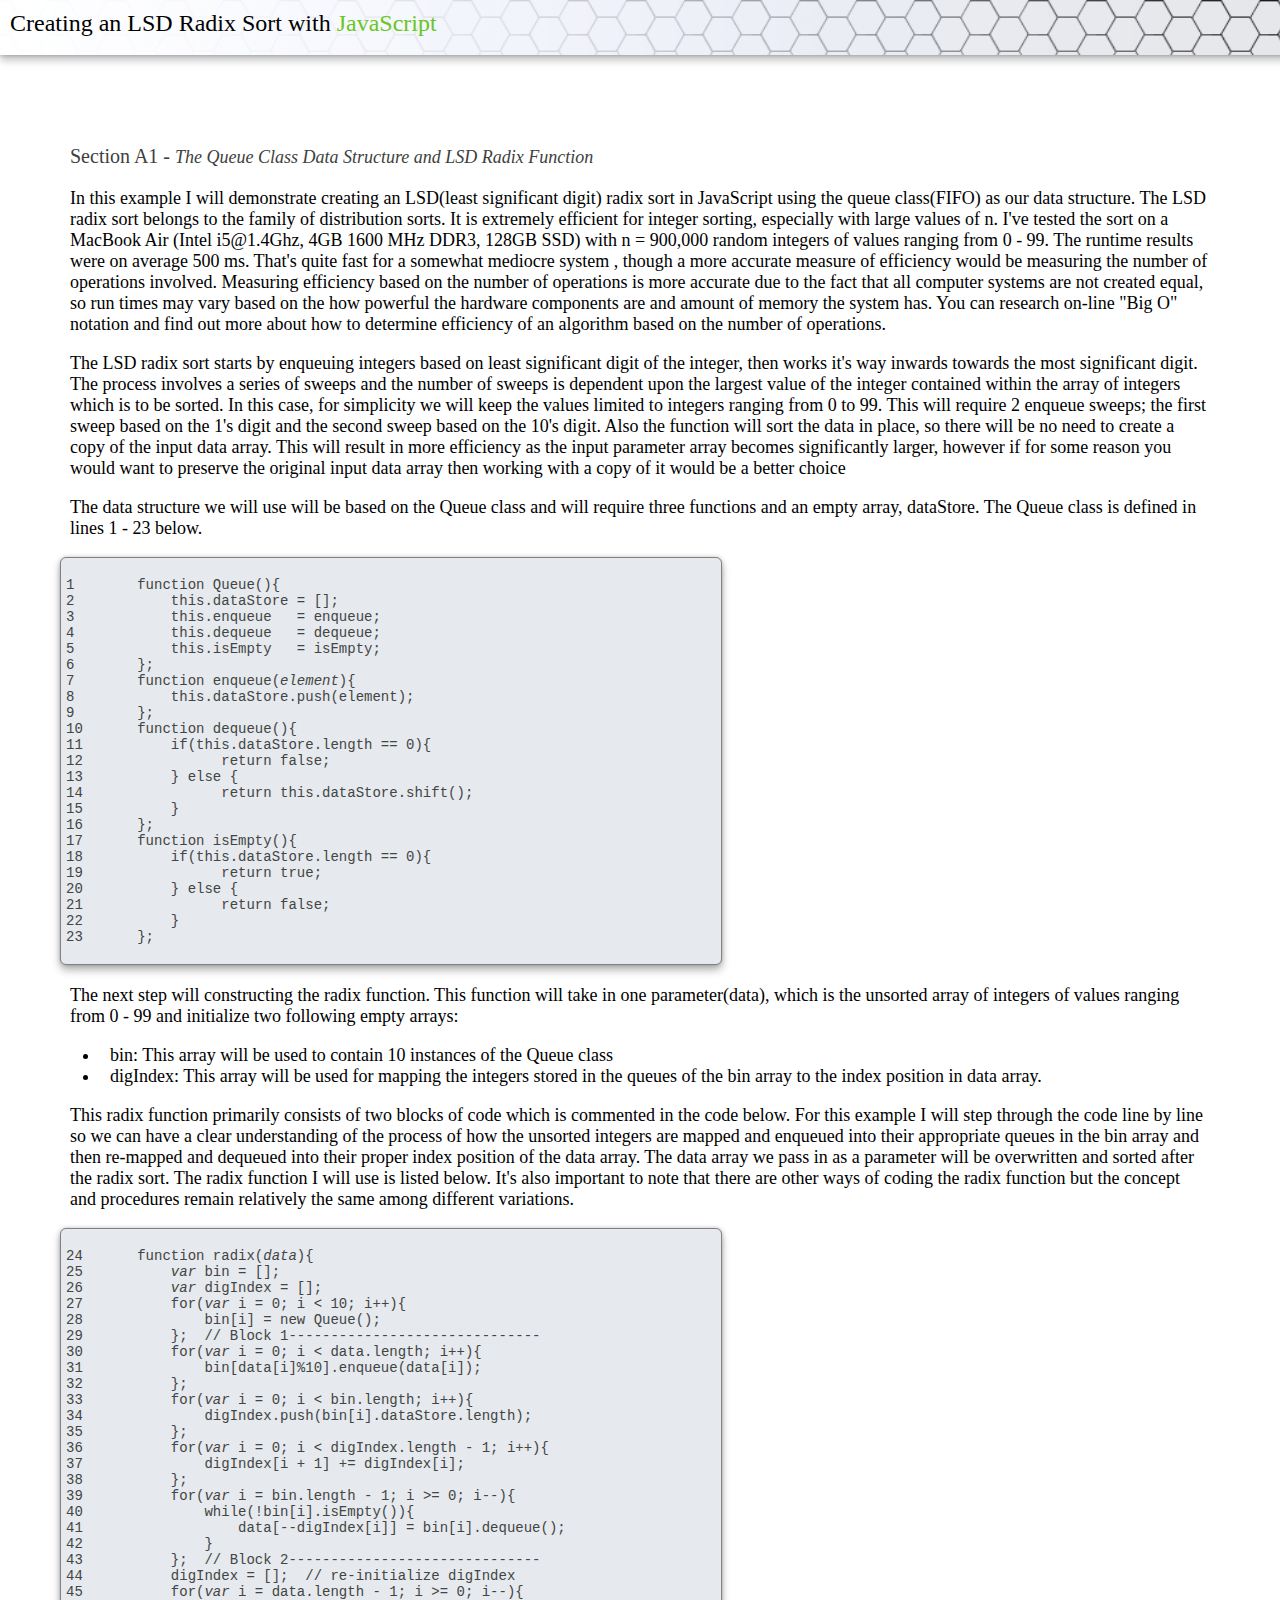
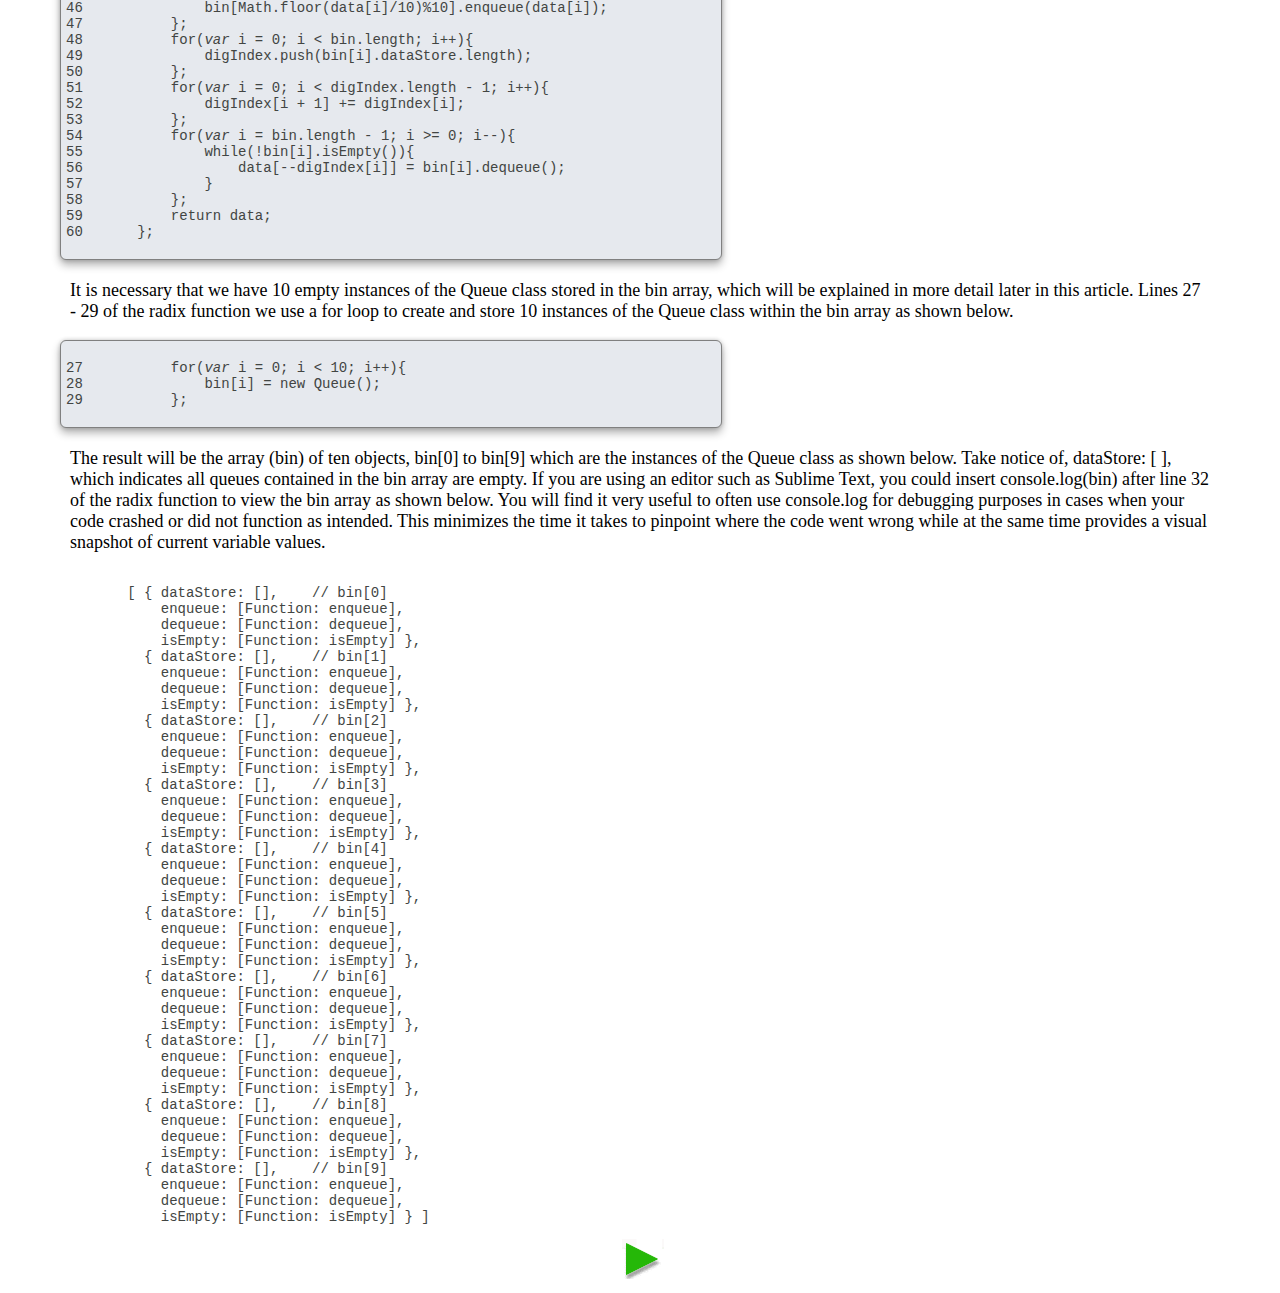
<file: index.html>
<!DOCTYPE html>
<html lang = "en">
<head>
	<meta charset = "utf-8">
	<title>Radix Sort LSD page 1</title>
<link rel ="stylesheet" type = "text/css" href = "./RadixSort/css/stylesheet.css">
</head>
<body>
    <div class = "container">
        <header class="top-section">
                <div class = "bigtxt">Creating an LSD Radix Sort with <span style="color:#69c623">JavaScript</span>
                </div>
            </header>
        <div class = "default">
			<p class = "medtxt">Section A1&nbsp;<i>-&nbsp;<span font style="font-size:18px;">The Queue Class Data Structure and LSD Radix Function</span></i></p>
			<p>In this example I will demonstrate creating an LSD(least significant digit) radix sort in JavaScript 
            using the queue class(FIFO) as our data structure. The LSD radix sort belongs to the family of 
            distribution sorts. It is extremely efficient for integer sorting, especially with large values of n. 
            I've tested the sort on a MacBook Air (Intel i5@1.4Ghz, 4GB 1600 MHz DDR3, 128GB SSD) with n = 900,000 
            random integers of values ranging from 0 - 99. The runtime results were on average 500 ms. That's quite 
            fast for a somewhat mediocre system , though a more accurate measure of efficiency would be measuring 
            the number of operations involved. Measuring efficiency based on the number of operations is more accurate 
            due to the fact that all computer systems are not created equal, so run times may vary based on the how 
            powerful the hardware components are and amount of memory the system has. You can research on-line "Big O" 
            notation and find out more about how to determine efficiency of an algorithm based on the number of operations.
            </p>
            <p>The LSD radix sort starts by enqueuing integers based on least significant digit of the integer, then works 
            it's way inwards towards the most significant digit. The process involves a series of sweeps and the number 
            of sweeps is dependent upon the largest value of the integer contained within the array of integers which 
            is to be sorted. In this case, for simplicity we will keep the values limited to integers ranging from 0 
            to 99. This will require 2 enqueue sweeps; the first sweep based on the 1's digit and the second sweep based on
            the 10's digit. Also the function will sort the data in place, so there will be no need to create a copy of the 
            input data array. This will result in more efficiency as the input parameter array becomes significantly larger, 
            however if for some reason you would want to preserve the original input data array then working with a copy of 
            it would be a better choice
            </p>
            <p>The data structure we will use will be based on the Queue class and will require three functions and an empty array, dataStore. 
                The Queue class is defined in lines 1 - 23 below.
            </p>
			<div class = "block1">
				<div class = "code">
<pre>
1
2
3
4
5
6
7
8
9
10
11
12
13
14
15
16
17
18
19
20
21
22
23	
</pre>
			     </div>
			     <div class = "code">
<pre>
function Queue(){       
    this.dataStore = [];
    this.enqueue   = enqueue;
    this.dequeue   = dequeue;
    this.isEmpty   = isEmpty;
};
function enqueue(<i>element</i>){
    this.dataStore.push(element);
};
function dequeue(){
    if(this.dataStore.length == 0){
	  return false;
    } else {
	  return this.dataStore.shift();
    }
};
function isEmpty(){
    if(this.dataStore.length == 0){
	  return true;
    } else {
	  return false;
    }
};
</pre>
				</div>
			</div>
			<p>The next step will constructing the radix function. This function will take in one parameter(data), which is the
			 unsorted array of integers of values ranging from 0 - 99 and initialize two following empty arrays:
            </p>
			<ul>
				<li>bin: This array will be used to contain 10 instances of the Queue class</li>
				<li>digIndex: This array will be used for mapping the integers stored in the queues of the bin array to the 
                    index position
				    in data array.</li>
			</ul>
			<p>This radix function primarily consists of two blocks of code which is commented in the code below. For this example 
                I will step through the code line by line so we can have a clear understanding of the process of how the unsorted 
                integers are mapped and enqueued into their appropriate queues in the bin array and then re-mapped and dequeued 
                into their proper index position of the data array. The data array we pass in as a parameter will be overwritten 
                and sorted after the radix sort. The radix function I will use is listed below. It's also important to note that
                there are other ways of coding the radix function but the concept and procedures remain relatively the same among different
                variations.
            </p>
			<div class = "block1">		
				<div class = "code">
<pre>
24
25
26
27
28
29
30
31
32
33
34
35
36
37
38
39
40
41
42
43
44
45
46
47
48
49
50
51
52
53
54
55
56
57
58
59
60	
</pre>
				</div>
				<div class = "code">
<pre>
function radix(<i>data</i>){       
    <i>var</i> bin = [];
    <i>var</i> digIndex = [];
    for(<i>var</i> i = 0; i < 10; i++){
        bin[i] = new Queue();
    };  // Block 1------------------------------
    for(<i>var</i> i = 0; i < data.length; i++){
        bin[data[i]%10].enqueue(data[i]);
    };
    for(<i>var</i> i = 0; i < bin.length; i++){
        digIndex.push(bin[i].dataStore.length);
    };
    for(<i>var</i> i = 0; i < digIndex.length - 1; i++){
        digIndex[i + 1] += digIndex[i];
    };
    for(<i>var</i> i = bin.length - 1; i >= 0; i--){
        while(!bin[i].isEmpty()){
            data[--digIndex[i]] = bin[i].dequeue();
        }
    };  // Block 2------------------------------
    digIndex = [];  // re-initialize digIndex
    for(<i>var</i> i = data.length - 1; i >= 0; i--){
        bin[Math.floor(data[i]/10)%10].enqueue(data[i]);
    };
    for(<i>var</i> i = 0; i < bin.length; i++){
        digIndex.push(bin[i].dataStore.length);
    };
    for(<i>var</i> i = 0; i < digIndex.length - 1; i++){
        digIndex[i + 1] += digIndex[i];
    };
    for(<i>var</i> i = bin.length - 1; i >= 0; i--){
        while(!bin[i].isEmpty()){
            data[--digIndex[i]] = bin[i].dequeue();
        }
    };
    return data;
};
</pre>
				</div>
			</div>
			<p>It is necessary that we have 10 empty instances of the Queue class stored in the bin array, which
            will be explained in more detail later in this article. Lines 27 - 29 of the radix function we use a for
            loop to create and store 10 instances of the Queue class within the bin array as shown below.
            </p>
			<div class = "block1">
				<div class = "code">
<pre>
27
28
29	
</pre>
			     </div>
			     <div class = "code">
<pre>
    for(<i>var</i> i = 0; i < 10; i++){
        bin[i] = new Queue();
    };
</pre>
				</div>
			</div>
			<p>The result will be the array (bin) of ten objects, bin[0] to bin[9] which are the instances of the 
                Queue class as shown below. Take notice of,  dataStore: [ ], which indicates all queues contained 
                in the bin array are empty. If you are using an editor such as Sublime Text, you could insert console.log(bin)
                after line 32 of the radix function to view the bin array as shown below. You will find it very useful to often 
                use console.log for debugging purposes in cases when your code crashed or did not function as intended. This 
                minimizes the time it takes to pinpoint where the code went wrong while at the same time provides a visual 
                snapshot of current variable values.
            </p>
			<div class = "code">
    <pre>
        [ { dataStore: [],    // bin[0]
            enqueue: [Function: enqueue],
            dequeue: [Function: dequeue],
            isEmpty: [Function: isEmpty] },
          { dataStore: [],    // bin[1]
            enqueue: [Function: enqueue],
            dequeue: [Function: dequeue],
            isEmpty: [Function: isEmpty] },
          { dataStore: [],    // bin[2]
            enqueue: [Function: enqueue],
            dequeue: [Function: dequeue],
            isEmpty: [Function: isEmpty] },
          { dataStore: [],    // bin[3]
            enqueue: [Function: enqueue],
            dequeue: [Function: dequeue],
            isEmpty: [Function: isEmpty] },
          { dataStore: [],    // bin[4]
            enqueue: [Function: enqueue],
            dequeue: [Function: dequeue],
            isEmpty: [Function: isEmpty] },
          { dataStore: [],    // bin[5]
            enqueue: [Function: enqueue],
            dequeue: [Function: dequeue],
            isEmpty: [Function: isEmpty] },
          { dataStore: [],    // bin[6]
            enqueue: [Function: enqueue],
            dequeue: [Function: dequeue],
            isEmpty: [Function: isEmpty] },
          { dataStore: [],    // bin[7]
            enqueue: [Function: enqueue],
            dequeue: [Function: dequeue],
            isEmpty: [Function: isEmpty] },
          { dataStore: [],    // bin[8]
            enqueue: [Function: enqueue],
            dequeue: [Function: dequeue],
            isEmpty: [Function: isEmpty] },
          { dataStore: [],    // bin[9]
            enqueue: [Function: enqueue],
            dequeue: [Function: dequeue],
            isEmpty: [Function: isEmpty] } ]	
</pre>
			</div>
            <center><div class = "botNav"><a href = "./RadixSort/radix_pg2.html"></a></div></center>
        </div>
    </div>
</body>
</html>
</file>
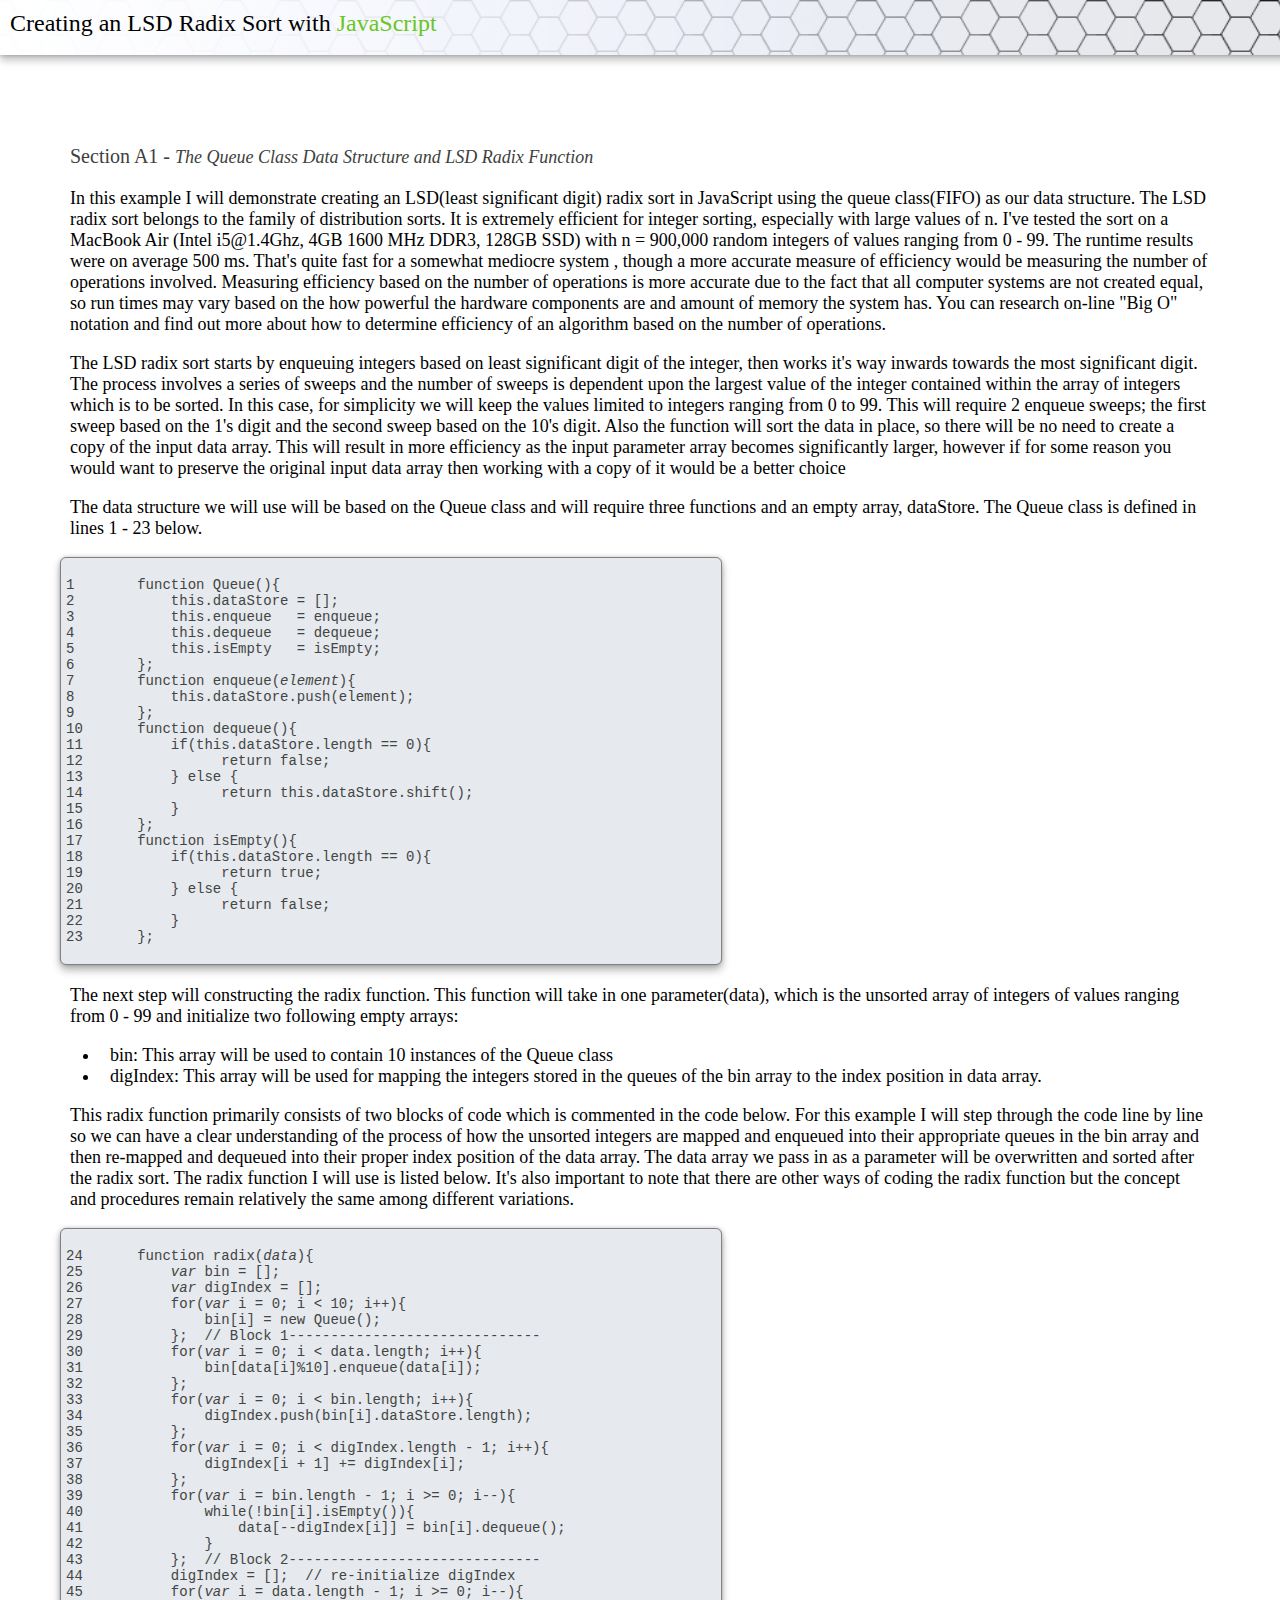
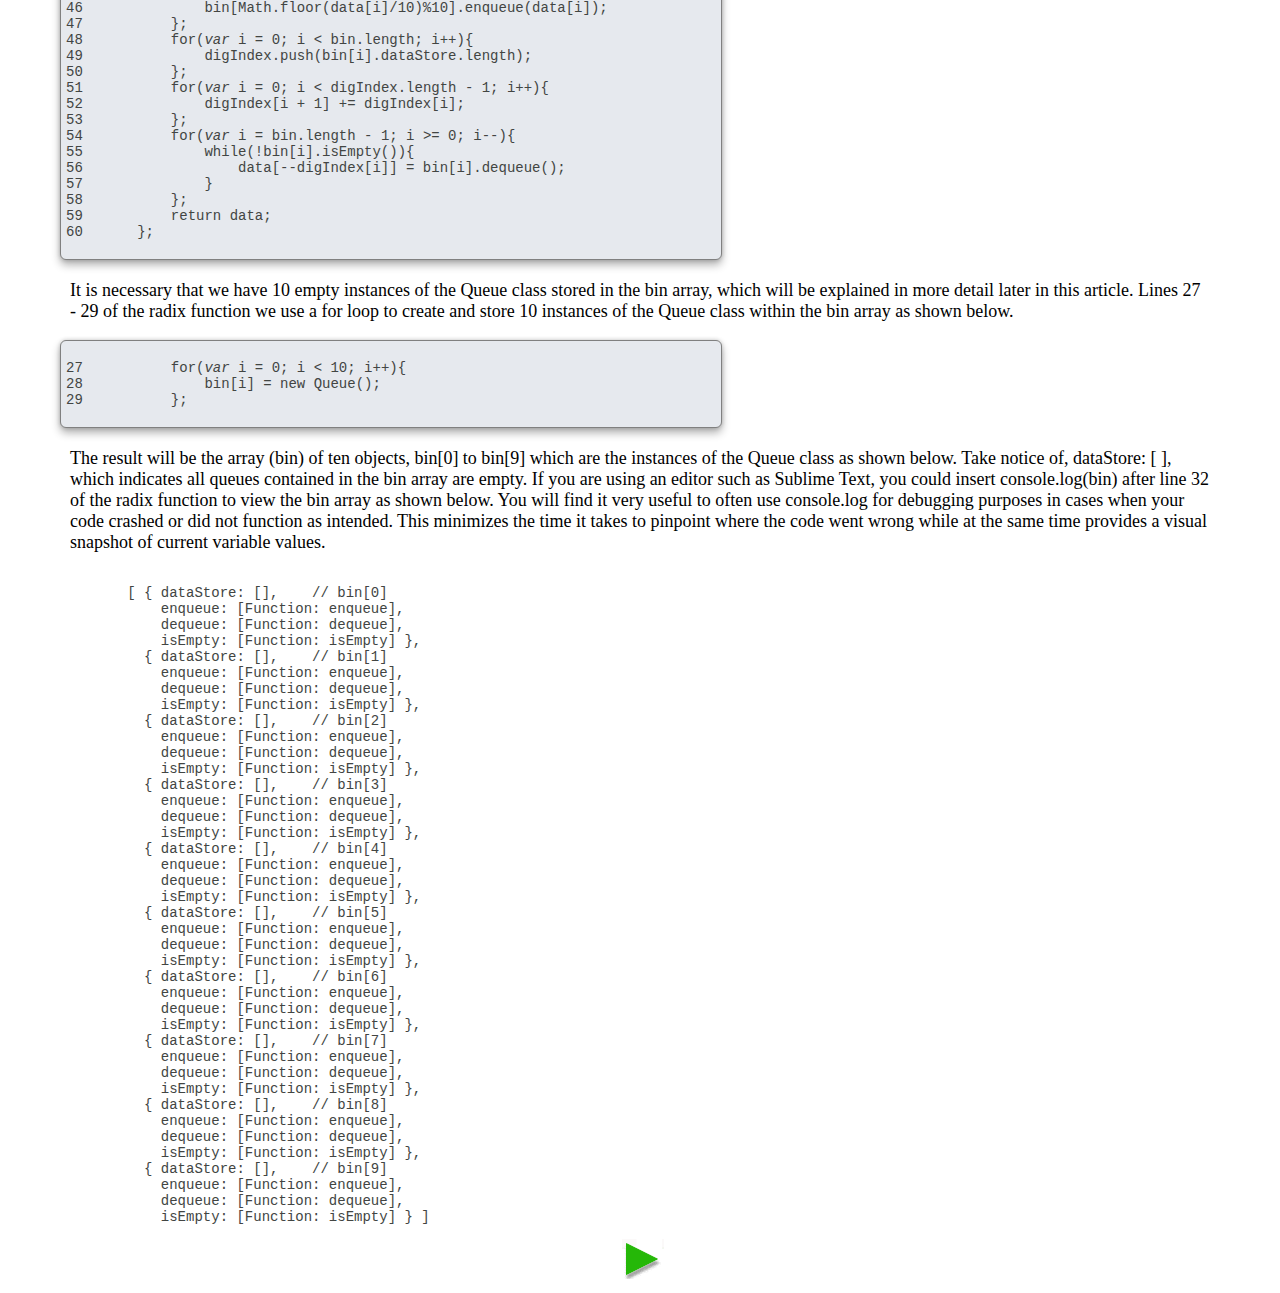
<file: RadixSort/index.html>
<!DOCTYPE html>
<html lang = "en">
<head>
	<meta charset = "utf-8">
	<title>Radix Sort LSD page 1</title>
<link rel ="stylesheet" type = "text/css" href = "css/stylesheet.css">
</head>
<body>
    <div class = "container">
        <header class="top-section">
                <div class = "bigtxt">Creating an LSD Radix Sort with <span style="color:#69c623">JavaScript</span>
                </div>
            </header>
        <div class = "default">
			<p class = "medtxt">Section A1&nbsp;<i>-&nbsp;<span font style="font-size:18px;">The Queue Class Data Structure and LSD Radix Function</span></i></p>
			<p>In this example I will demonstrate creating an LSD(least significant digit) radix sort in JavaScript 
            using the queue class(FIFO) as our data structure. The LSD radix sort belongs to the family of 
            distribution sorts. It is extremely efficient for integer sorting, especially with large values of n. 
            I've tested the sort on a MacBook Air (Intel i5@1.4Ghz, 4GB 1600 MHz DDR3, 128GB SSD) with n = 900,000 
            random integers of values ranging from 0 - 99. The runtime results were on average 500 ms. That's quite 
            fast for a somewhat mediocre system , though a more accurate measure of efficiency would be measuring 
            the number of operations involved. Measuring efficiency based on the number of operations is more accurate 
            due to the fact that all computer systems are not created equal, so run times may vary based on the how 
            powerful the hardware components are and amount of memory the system has. You can research on-line "Big O" 
            notation and find out more about how to determine efficiency of an algorithm based on the number of operations.
            </p>
            <p>The LSD radix sort starts by enqueuing integers based on least significant digit of the integer, then works 
            it's way inwards towards the most significant digit. The process involves a series of sweeps and the number 
            of sweeps is dependent upon the largest value of the integer contained within the array of integers which 
            is to be sorted. In this case, for simplicity we will keep the values limited to integers ranging from 0 
            to 99. This will require 2 enqueue sweeps; the first sweep based on the 1's digit and the second sweep based on
            the 10's digit. Also the function will sort the data in place, so there will be no need to create a copy of the 
            input data array. This will result in more efficiency as the input parameter array becomes significantly larger, 
            however if for some reason you would want to preserve the original input data array then working with a copy of 
            it would be a better choice
            </p>
            <p>The data structure we will use will be based on the Queue class and will require three functions and an empty array, dataStore. 
                The Queue class is defined in lines 1 - 23 below.
            </p>
			<div class = "block1">
				<div class = "code">
<pre>
1
2
3
4
5
6
7
8
9
10
11
12
13
14
15
16
17
18
19
20
21
22
23	
</pre>
			     </div>
			     <div class = "code">
<pre>
function Queue(){       
    this.dataStore = [];
    this.enqueue   = enqueue;
    this.dequeue   = dequeue;
    this.isEmpty   = isEmpty;
};
function enqueue(<i>element</i>){
    this.dataStore.push(element);
};
function dequeue(){
    if(this.dataStore.length == 0){
	  return false;
    } else {
	  return this.dataStore.shift();
    }
};
function isEmpty(){
    if(this.dataStore.length == 0){
	  return true;
    } else {
	  return false;
    }
};
</pre>
				</div>
			</div>
			<p>The next step will constructing the radix function. This function will take in one parameter(data), which is the
			 unsorted array of integers of values ranging from 0 - 99 and initialize two following empty arrays:
            </p>
			<ul>
				<li>bin: This array will be used to contain 10 instances of the Queue class</li>
				<li>digIndex: This array will be used for mapping the integers stored in the queues of the bin array to the 
                    index position
				    in data array.</li>
			</ul>
			<p>This radix function primarily consists of two blocks of code which is commented in the code below. For this example 
                I will step through the code line by line so we can have a clear understanding of the process of how the unsorted 
                integers are mapped and enqueued into their appropriate queues in the bin array and then re-mapped and dequeued 
                into their proper index position of the data array. The data array we pass in as a parameter will be overwritten 
                and sorted after the radix sort. The radix function I will use is listed below. It's also important to note that
                there are other ways of coding the radix function but the concept and procedures remain relatively the same among different
                variations.
            </p>
			<div class = "block1">		
				<div class = "code">
<pre>
24
25
26
27
28
29
30
31
32
33
34
35
36
37
38
39
40
41
42
43
44
45
46
47
48
49
50
51
52
53
54
55
56
57
58
59
60	
</pre>
				</div>
				<div class = "code">
<pre>
function radix(<i>data</i>){       
    <i>var</i> bin = [];
    <i>var</i> digIndex = [];
    for(<i>var</i> i = 0; i < 10; i++){
        bin[i] = new Queue();
    };  // Block 1------------------------------
    for(<i>var</i> i = 0; i < data.length; i++){
        bin[data[i]%10].enqueue(data[i]);
    };
    for(<i>var</i> i = 0; i < bin.length; i++){
        digIndex.push(bin[i].dataStore.length);
    };
    for(<i>var</i> i = 0; i < digIndex.length - 1; i++){
        digIndex[i + 1] += digIndex[i];
    };
    for(<i>var</i> i = bin.length - 1; i >= 0; i--){
        while(!bin[i].isEmpty()){
            data[--digIndex[i]] = bin[i].dequeue();
        }
    };  // Block 2------------------------------
    digIndex = [];  // re-initialize digIndex
    for(<i>var</i> i = data.length - 1; i >= 0; i--){
        bin[Math.floor(data[i]/10)%10].enqueue(data[i]);
    };
    for(<i>var</i> i = 0; i < bin.length; i++){
        digIndex.push(bin[i].dataStore.length);
    };
    for(<i>var</i> i = 0; i < digIndex.length - 1; i++){
        digIndex[i + 1] += digIndex[i];
    };
    for(<i>var</i> i = bin.length - 1; i >= 0; i--){
        while(!bin[i].isEmpty()){
            data[--digIndex[i]] = bin[i].dequeue();
        }
    };
    return data;
};
</pre>
				</div>
			</div>
			<p>It is necessary that we have 10 empty instances of the Queue class stored in the bin array, which
            will be explained in more detail later in this article. Lines 27 - 29 of the radix function we use a for
            loop to create and store 10 instances of the Queue class within the bin array as shown below.
            </p>
			<div class = "block1">
				<div class = "code">
<pre>
27
28
29	
</pre>
			     </div>
			     <div class = "code">
<pre>
    for(<i>var</i> i = 0; i < 10; i++){
        bin[i] = new Queue();
    };
</pre>
				</div>
			</div>
			<p>The result will be the array (bin) of ten objects, bin[0] to bin[9] which are the instances of the 
                Queue class as shown below. Take notice of,  dataStore: [ ], which indicates all queues contained 
                in the bin array are empty. If you are using an editor such as Sublime Text, you could insert console.log(bin)
                after line 32 of the radix function to view the bin array as shown below. You will find it very useful to often 
                use console.log for debugging purposes in cases when your code crashed or did not function as intended. This 
                minimizes the time it takes to pinpoint where the code went wrong while at the same time provides a visual 
                snapshot of current variable values.
            </p>
			<div class = "code">
    <pre>
        [ { dataStore: [],    // bin[0]
            enqueue: [Function: enqueue],
            dequeue: [Function: dequeue],
            isEmpty: [Function: isEmpty] },
          { dataStore: [],    // bin[1]
            enqueue: [Function: enqueue],
            dequeue: [Function: dequeue],
            isEmpty: [Function: isEmpty] },
          { dataStore: [],    // bin[2]
            enqueue: [Function: enqueue],
            dequeue: [Function: dequeue],
            isEmpty: [Function: isEmpty] },
          { dataStore: [],    // bin[3]
            enqueue: [Function: enqueue],
            dequeue: [Function: dequeue],
            isEmpty: [Function: isEmpty] },
          { dataStore: [],    // bin[4]
            enqueue: [Function: enqueue],
            dequeue: [Function: dequeue],
            isEmpty: [Function: isEmpty] },
          { dataStore: [],    // bin[5]
            enqueue: [Function: enqueue],
            dequeue: [Function: dequeue],
            isEmpty: [Function: isEmpty] },
          { dataStore: [],    // bin[6]
            enqueue: [Function: enqueue],
            dequeue: [Function: dequeue],
            isEmpty: [Function: isEmpty] },
          { dataStore: [],    // bin[7]
            enqueue: [Function: enqueue],
            dequeue: [Function: dequeue],
            isEmpty: [Function: isEmpty] },
          { dataStore: [],    // bin[8]
            enqueue: [Function: enqueue],
            dequeue: [Function: dequeue],
            isEmpty: [Function: isEmpty] },
          { dataStore: [],    // bin[9]
            enqueue: [Function: enqueue],
            dequeue: [Function: dequeue],
            isEmpty: [Function: isEmpty] } ]	
</pre>
			</div>
            <center><div class = "botNav"><a href = "radix_pg2.html"></a></div></center>
        </div>
    </div>
</body>
</html>
</file>
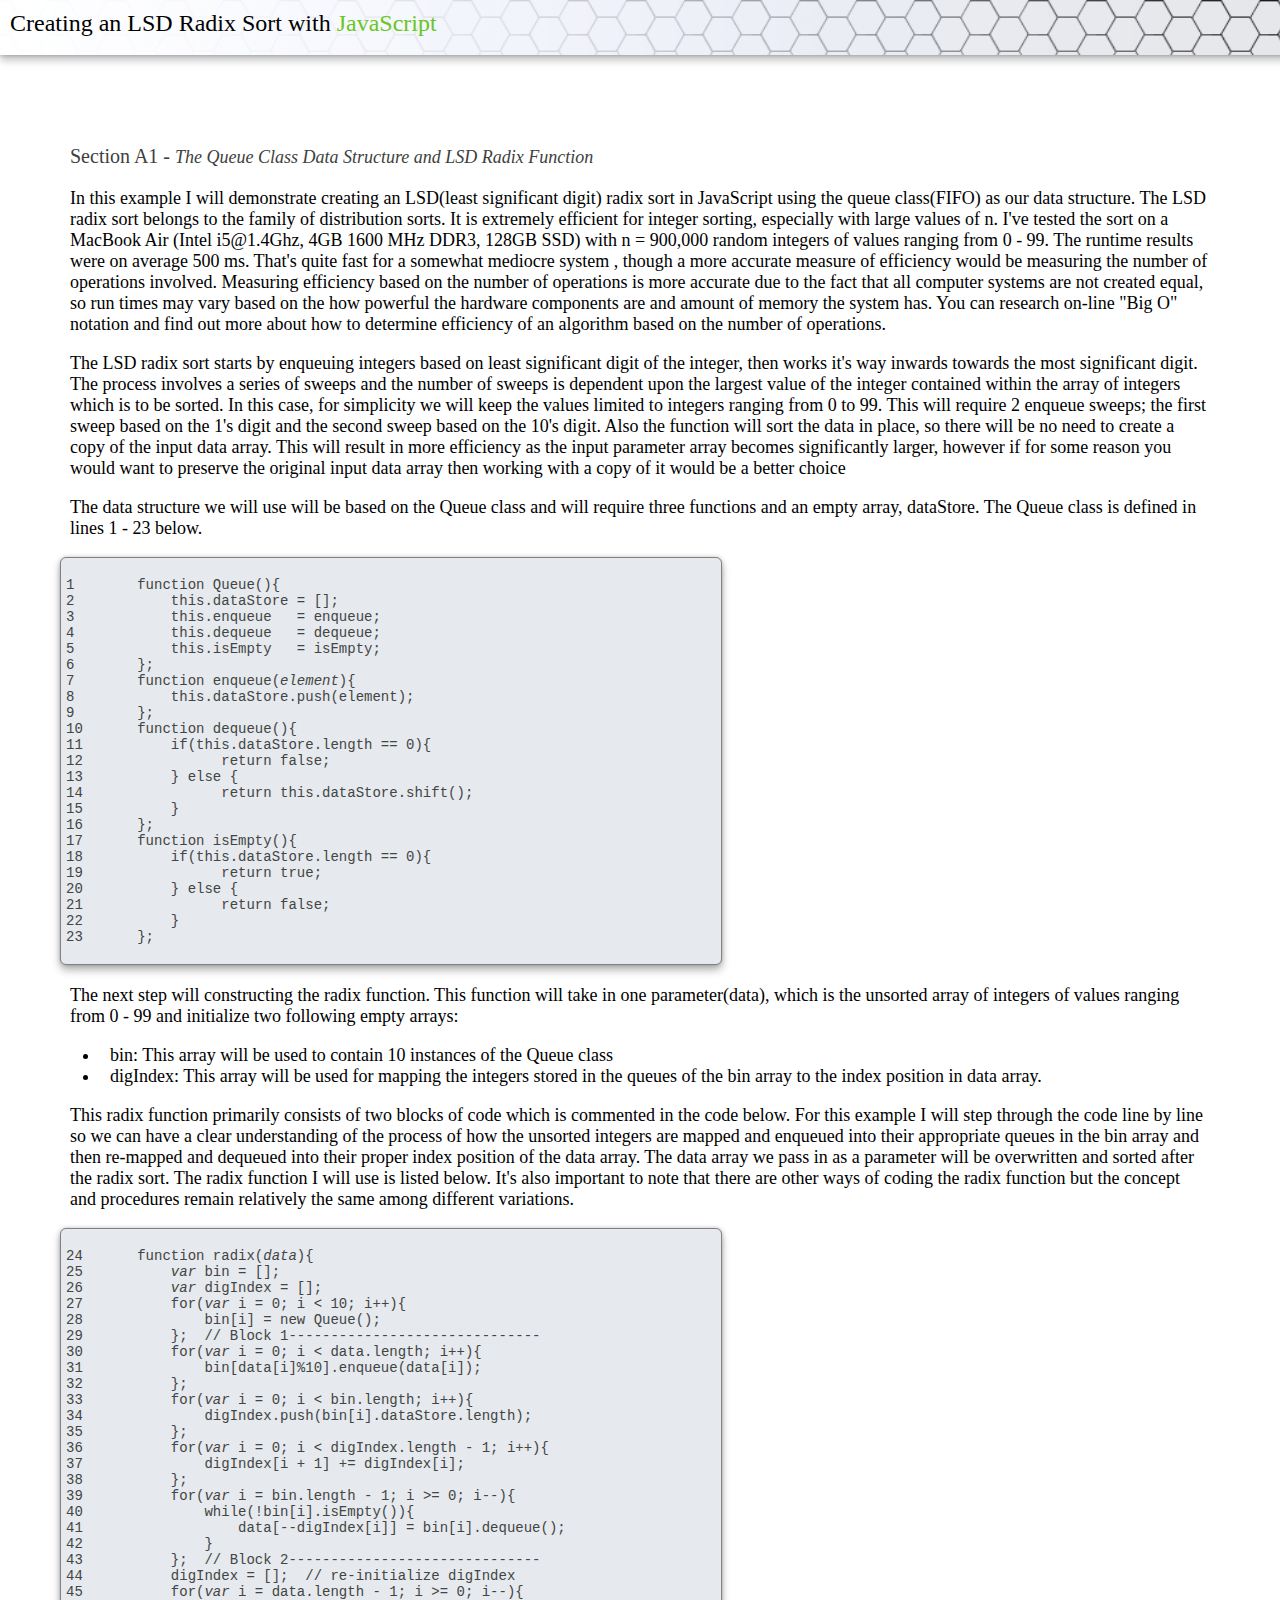
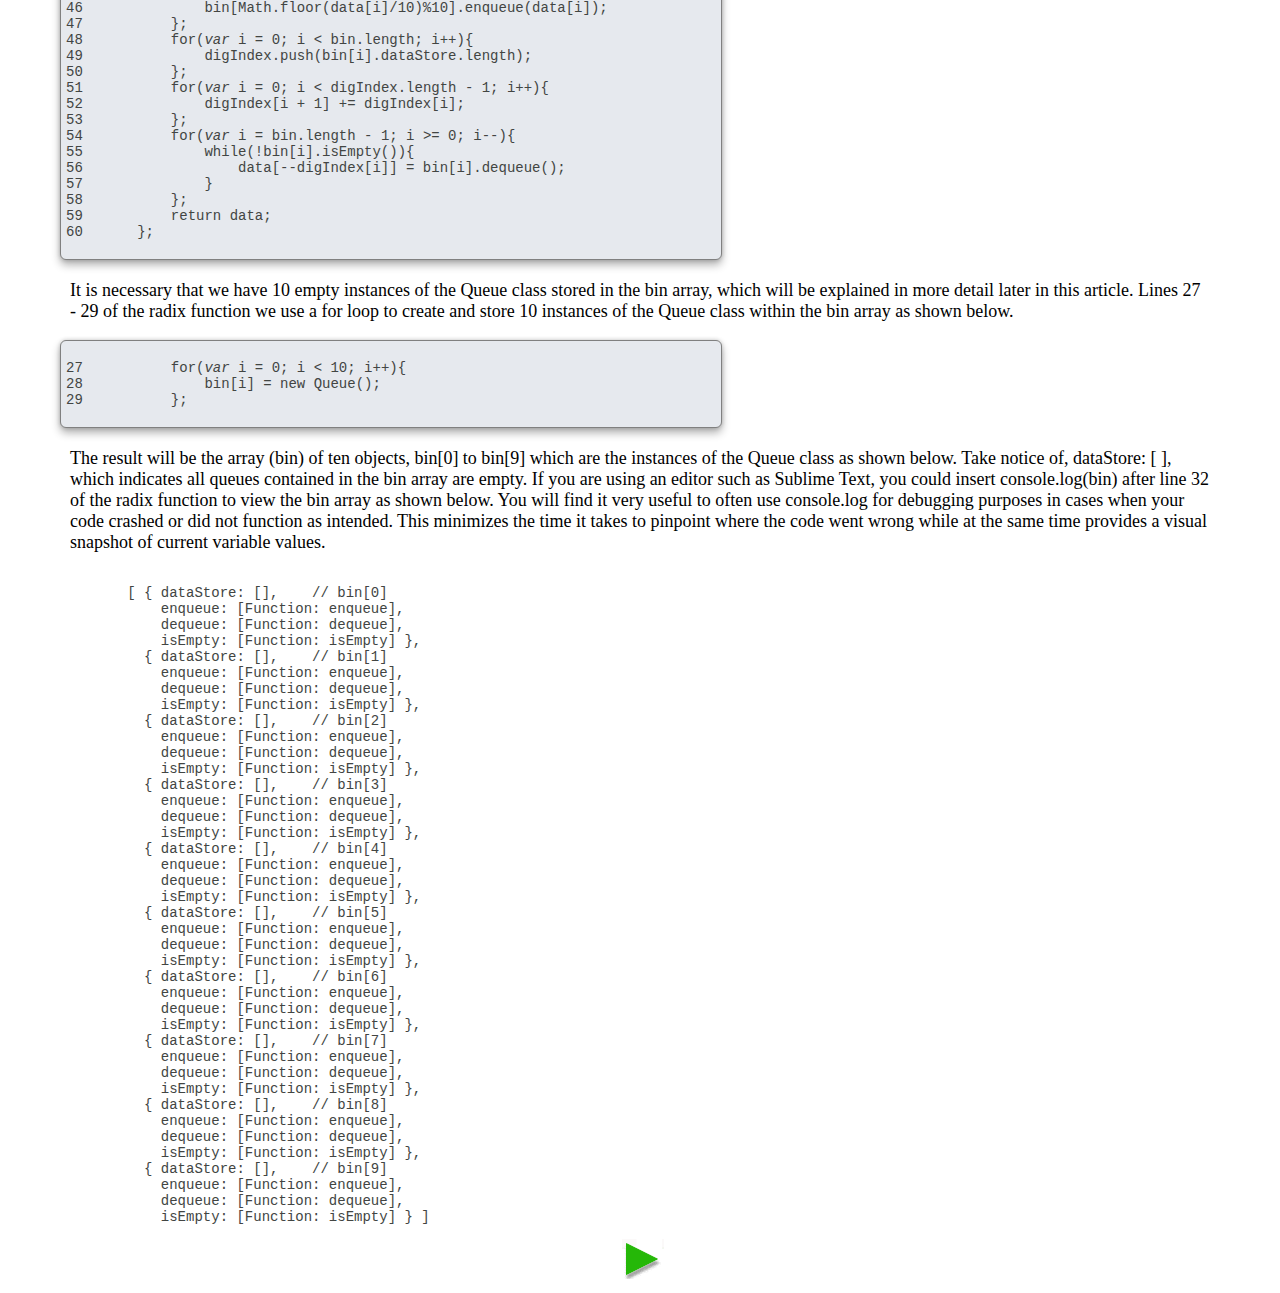
<file: RadixSort/radix.html>
<!DOCTYPE html>
<html lang = "en">
<head>
	<meta charset = "utf-8">
	<title>Radix Sort LSD page 1</title>
<link rel ="stylesheet" type = "text/css" href = "css/stylesheet.css">
</head>
<body>
    <div class = "container">
        <header class="top-section">
                <div class = "bigtxt">Creating an LSD Radix Sort with <span style="color:#69c623">JavaScript</span>
                </div>
            </header>
        <div class = "default">
			<p class = "medtxt">Section A1&nbsp;<i>-&nbsp;<span font style="font-size:18px;">The Queue Class Data Structure and LSD Radix Function</span></i></p>
			<p>In this example I will demonstrate creating an LSD(least significant digit) radix sort in JavaScript 
            using the queue class(FIFO) as our data structure. The LSD radix sort belongs to the family of 
            distribution sorts. It is extremely efficient for integer sorting, especially with large values of n. 
            I've tested the sort on a MacBook Air (Intel i5@1.4Ghz, 4GB 1600 MHz DDR3, 128GB SSD) with n = 900,000 
            random integers of values ranging from 0 - 99. The runtime results were on average 500 ms. That's quite 
            fast for a somewhat mediocre system , though a more accurate measure of efficiency would be measuring 
            the number of operations involved. Measuring efficiency based on the number of operations is more accurate 
            due to the fact that all computer systems are not created equal, so run times may vary based on the how 
            powerful the hardware components are and amount of memory the system has. You can research on-line "Big O" 
            notation and find out more about how to determine efficiency of an algorithm based on the number of operations.
            </p>
            <p>The LSD radix sort starts by enqueuing integers based on least significant digit of the integer, then works 
            it's way inwards towards the most significant digit. The process involves a series of sweeps and the number 
            of sweeps is dependent upon the largest value of the integer contained within the array of integers which 
            is to be sorted. In this case, for simplicity we will keep the values limited to integers ranging from 0 
            to 99. This will require 2 enqueue sweeps; the first sweep based on the 1's digit and the second sweep based on
            the 10's digit. Also the function will sort the data in place, so there will be no need to create a copy of the 
            input data array. This will result in more efficiency as the input parameter array becomes significantly larger, 
            however if for some reason you would want to preserve the original input data array then working with a copy of 
            it would be a better choice
            </p>
            <p>The data structure we will use will be based on the Queue class and will require three functions and an empty array, dataStore. 
                The Queue class is defined in lines 1 - 23 below.
            </p>
			<div class = "block1">
				<div class = "code">
<pre>
1
2
3
4
5
6
7
8
9
10
11
12
13
14
15
16
17
18
19
20
21
22
23	
</pre>
			     </div>
			     <div class = "code">
<pre>
function Queue(){       
    this.dataStore = [];
    this.enqueue   = enqueue;
    this.dequeue   = dequeue;
    this.isEmpty   = isEmpty;
};
function enqueue(<i>element</i>){
    this.dataStore.push(element);
};
function dequeue(){
    if(this.dataStore.length == 0){
	  return false;
    } else {
	  return this.dataStore.shift();
    }
};
function isEmpty(){
    if(this.dataStore.length == 0){
	  return true;
    } else {
	  return false;
    }
};
</pre>
				</div>
			</div>
			<p>The next step will constructing the radix function. This function will take in one parameter(data), which is the
			 unsorted array of integers of values ranging from 0 - 99 and initialize two following empty arrays:
            </p>
			<ul>
				<li>bin: This array will be used to contain 10 instances of the Queue class</li>
				<li>digIndex: This array will be used for mapping the integers stored in the queues of the bin array to the 
                    index position
				    in data array.</li>
			</ul>
			<p>This radix function primarily consists of two blocks of code which is commented in the code below. For this example 
                I will step through the code line by line so we can have a clear understanding of the process of how the unsorted 
                integers are mapped and enqueued into their appropriate queues in the bin array and then re-mapped and dequeued 
                into their proper index position of the data array. The data array we pass in as a parameter will be overwritten 
                and sorted after the radix sort. The radix function I will use is listed below. It's also important to note that
                there are other ways of coding the radix function but the concept and procedures remain relatively the same among different
                variations.
            </p>
			<div class = "block1">		
				<div class = "code">
<pre>
24
25
26
27
28
29
30
31
32
33
34
35
36
37
38
39
40
41
42
43
44
45
46
47
48
49
50
51
52
53
54
55
56
57
58
59
60	
</pre>
				</div>
				<div class = "code">
<pre>
function radix(<i>data</i>){       
    <i>var</i> bin = [];
    <i>var</i> digIndex = [];
    for(<i>var</i> i = 0; i < 10; i++){
        bin[i] = new Queue();
    };  // Block 1------------------------------
    for(<i>var</i> i = 0; i < data.length; i++){
        bin[data[i]%10].enqueue(data[i]);
    };
    for(<i>var</i> i = 0; i < bin.length; i++){
        digIndex.push(bin[i].dataStore.length);
    };
    for(<i>var</i> i = 0; i < digIndex.length - 1; i++){
        digIndex[i + 1] += digIndex[i];
    };
    for(<i>var</i> i = bin.length - 1; i >= 0; i--){
        while(!bin[i].isEmpty()){
            data[--digIndex[i]] = bin[i].dequeue();
        }
    };  // Block 2------------------------------
    digIndex = [];  // re-initialize digIndex
    for(<i>var</i> i = data.length - 1; i >= 0; i--){
        bin[Math.floor(data[i]/10)%10].enqueue(data[i]);
    };
    for(<i>var</i> i = 0; i < bin.length; i++){
        digIndex.push(bin[i].dataStore.length);
    };
    for(<i>var</i> i = 0; i < digIndex.length - 1; i++){
        digIndex[i + 1] += digIndex[i];
    };
    for(<i>var</i> i = bin.length - 1; i >= 0; i--){
        while(!bin[i].isEmpty()){
            data[--digIndex[i]] = bin[i].dequeue();
        }
    };
    return data;
};
</pre>
				</div>
			</div>
			<p>It is necessary that we have 10 empty instances of the Queue class stored in the bin array, which
            will be explained in more detail later in this article. Lines 27 - 29 of the radix function we use a for
            loop to create and store 10 instances of the Queue class within the bin array as shown below.
            </p>
			<div class = "block1">
				<div class = "code">
<pre>
27
28
29	
</pre>
			     </div>
			     <div class = "code">
<pre>
    for(<i>var</i> i = 0; i < 10; i++){
        bin[i] = new Queue();
    };
</pre>
				</div>
			</div>
			<p>The result will be the array (bin) of ten objects, bin[0] to bin[9] which are the instances of the 
                Queue class as shown below. Take notice of,  dataStore: [ ], which indicates all queues contained 
                in the bin array are empty. If you are using an editor such as Sublime Text, you could insert console.log(bin)
                after line 32 of the radix function to view the bin array as shown below. You will find it very useful to often 
                use console.log for debugging purposes in cases when your code crashed or did not function as intended. This 
                minimizes the time it takes to pinpoint where the code went wrong while at the same time provides a visual 
                snapshot of current variable values.
            </p>
			<div class = "code">
    <pre>
        [ { dataStore: [],    // bin[0]
            enqueue: [Function: enqueue],
            dequeue: [Function: dequeue],
            isEmpty: [Function: isEmpty] },
          { dataStore: [],    // bin[1]
            enqueue: [Function: enqueue],
            dequeue: [Function: dequeue],
            isEmpty: [Function: isEmpty] },
          { dataStore: [],    // bin[2]
            enqueue: [Function: enqueue],
            dequeue: [Function: dequeue],
            isEmpty: [Function: isEmpty] },
          { dataStore: [],    // bin[3]
            enqueue: [Function: enqueue],
            dequeue: [Function: dequeue],
            isEmpty: [Function: isEmpty] },
          { dataStore: [],    // bin[4]
            enqueue: [Function: enqueue],
            dequeue: [Function: dequeue],
            isEmpty: [Function: isEmpty] },
          { dataStore: [],    // bin[5]
            enqueue: [Function: enqueue],
            dequeue: [Function: dequeue],
            isEmpty: [Function: isEmpty] },
          { dataStore: [],    // bin[6]
            enqueue: [Function: enqueue],
            dequeue: [Function: dequeue],
            isEmpty: [Function: isEmpty] },
          { dataStore: [],    // bin[7]
            enqueue: [Function: enqueue],
            dequeue: [Function: dequeue],
            isEmpty: [Function: isEmpty] },
          { dataStore: [],    // bin[8]
            enqueue: [Function: enqueue],
            dequeue: [Function: dequeue],
            isEmpty: [Function: isEmpty] },
          { dataStore: [],    // bin[9]
            enqueue: [Function: enqueue],
            dequeue: [Function: dequeue],
            isEmpty: [Function: isEmpty] } ]	
</pre>
			</div>
            <center><div class = "botNav"><a href = "radix_pg2.html"></a></div></center>
        </div>
    </div>
</body>
</html>
</file>
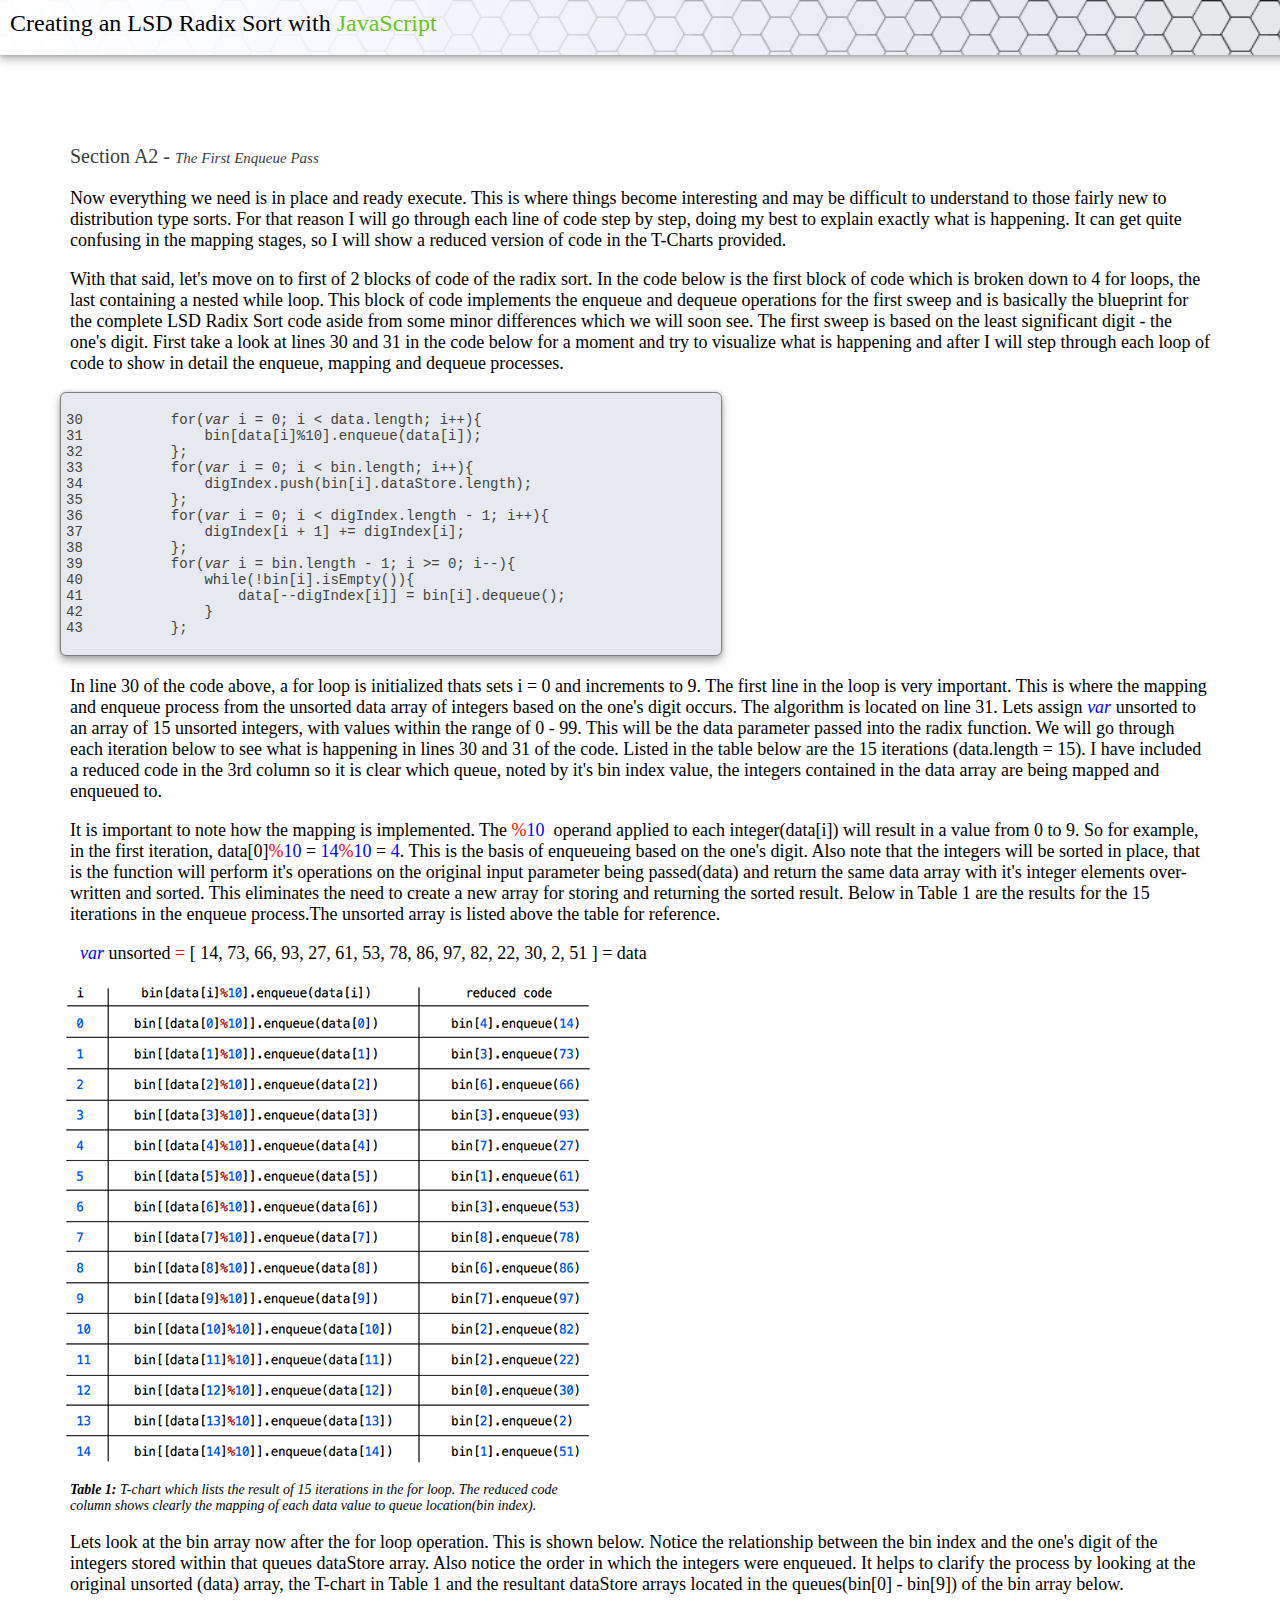
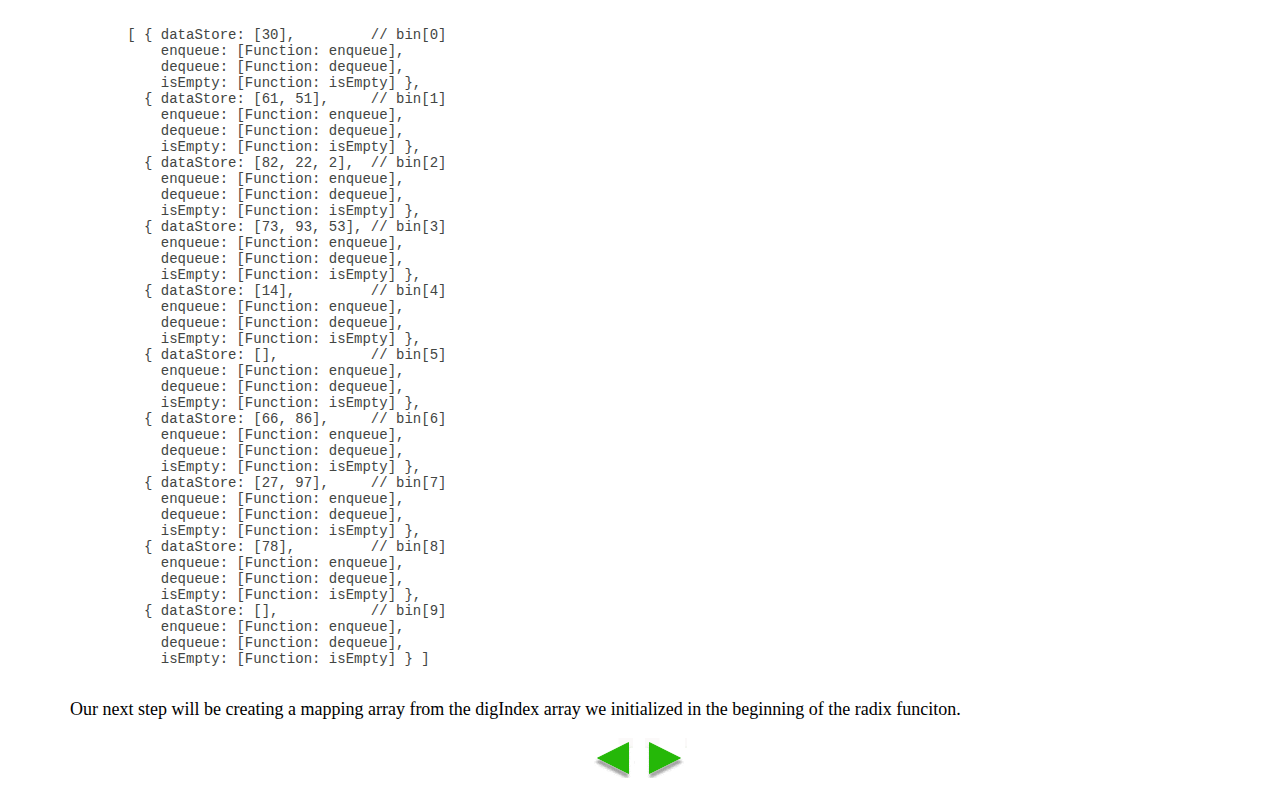
<file: RadixSort/radix_pg2.html>
<!DOCTYPE html>
<html lang = "en">
<head>
	<meta charset = "utf-8">
	<title>Radix Sort LSD page 2</title>
<link rel ="stylesheet" type = "text/css" href = "css/stylesheet.css"/>
</head>
<body>
    <div class = "container">
	<header class="top-section">
        <div class = "bigtxt">Creating an LSD Radix Sort with <span style="color:#69c623">JavaScript</span>
        </div>
    </header>
    
        <div class = "default">
            <p class = "medtxt">Section A2&nbsp;<i>-&nbsp;<span font style="font-size:15px;">The First Enqueue Pass</span></i></p>
    		<p>Now everything we need is in place and ready execute. This is where things become interesting and 
                may be difficult to understand to those fairly new to distribution type sorts. For that reason I 
                will go through each line of code step by step, doing my best to explain exactly what is happening. 
                It can get quite confusing in the mapping stages, so I will show a reduced version of code 
                in the T-Charts provided.
            </p>
    		<p>With that said, let's move on to first of 2 blocks of code of the radix sort. In the code below is the 
                first block of code which is broken down to 4 for loops, the last containing a nested while loop. 
                This block of code implements the enqueue and dequeue operations for the first sweep and is basically 
                the blueprint for the complete LSD Radix Sort code aside from some minor differences which we will soon see. 
                The first sweep is based on the least significant digit - the one's digit. First take a look at lines 30 and 31 
                in the code below for a moment and try to visualize what is happening and after I will step through each loop of code 
                to show in detail the enqueue, mapping and dequeue processes.
            </p>
    		<div class = "block1">
    			<div class = "code">
<pre>
30
31
32
33
34
35
36
37
38
39
40
41
42
43	
</pre>
			</div>
			<div class = "code">
<pre>
    for(<i>var</i> i = 0; i < data.length; i++){
        bin[data[i]%10].enqueue(data[i]);
    };
    for(<i>var</i> i = 0; i < bin.length; i++){
        digIndex.push(bin[i].dataStore.length);
    };
    for(<i>var</i> i = 0; i < digIndex.length - 1; i++){
        digIndex[i + 1] += digIndex[i];
    };
    for(<i>var</i> i = bin.length - 1; i >= 0; i--){
        while(!bin[i].isEmpty()){
            data[--digIndex[i]] = bin[i].dequeue();
        }
    };
</pre>
			</div>
		</div>
			<p>In line 30 of the code above, a for loop is initialized thats sets i = 0 and increments to 9. The first line in 
                the loop is very important. This is where the mapping and enqueue process from the unsorted data array of integers 
                based on the one's digit occurs. The algorithm is located on line 31. Lets assign<i>
                <span style ="color:blue">var</span></i>&nbsp;unsorted to an array of 15 unsorted integers, with values within 
                the range of 0 - 99. This will be the data parameter passed into the radix function. We will go through each 
                iteration below to see what is happening in lines 30 and 31 of the code. Listed in the table below are the 
                15 iterations (data.length = 15). I have included a reduced code in the 3rd column so it is clear which queue, noted
                by it's bin index value, the integers contained in the data array are being mapped and enqueued to.
            </p> 
			<p>It is important to note how the mapping is implemented. The <span style="color:red">%</span><span style="color:blue">10</span>
            &nbsp;operand applied to each integer(data[i]) will result in a value from 0 to 9. So for example, in the first iteration, 
            data[0]<span style="color:red">%</span><span style="color:blue">10</span>&nbsp;=&nbsp;<span style="color:blue">14</span><span style="color:red">%</span><span style="color:blue">10</span>&nbsp;=&nbsp;<span style="color:blue">4</span>. This is the basis of enqueueing based on the 
            one's digit. Also note that the integers will be sorted in place, that is the function will perform it's operations on the original 
            input parameter being passed(data) and return the same data array with it's integer elements over-written and sorted. This 
            eliminates the need to create a new array for storing and returning the sorted result. Below in Table 1 are the results for the 
            15 iterations in the enqueue process.The unsorted array is listed above the table for reference.
            </p>
			<div>
				<p style ="margin-left: 10px"><i><span style ="color:blue">var</span></i>&nbsp;unsorted<span style ="color:red"> = 
                </span>[ 14, 73, 66, 93, 27, 61, 53, 78, 86, 97, 82, 22, 30, 2, 51 ] = data
                </p>
				<img src = "images/table1-1.png"/>
			</div>
			<p class = "fig"><b><i>Table 1:</i></b><i>&nbsp;T-chart which lists the result of 15 iterations in the for loop. 
            The reduced code<br/>column shows clearly the mapping of each data value to queue location(bin index).</i>
            </p>
			<p>Lets look at the bin array now after the for loop operation. This is shown below. Notice the relationship 
            between the bin index and the one's digit of the integers stored within that queues dataStore array. Also notice the 
            order in which the integers were enqueued. It helps to clarify the process by looking at the original unsorted 
            (data) array, the T-chart in Table 1 and the resultant dataStore arrays located in the queues(bin[0] - bin[9]) of the bin
            array below.
            </p>
		  <div class = "code">
<pre>
        [ { dataStore: [30],         // bin[0]
            enqueue: [Function: enqueue],
            dequeue: [Function: dequeue],
            isEmpty: [Function: isEmpty] },
          { dataStore: [61, 51],     // bin[1]
            enqueue: [Function: enqueue],
            dequeue: [Function: dequeue],
            isEmpty: [Function: isEmpty] },
          { dataStore: [82, 22, 2],  // bin[2]
            enqueue: [Function: enqueue],
            dequeue: [Function: dequeue],
            isEmpty: [Function: isEmpty] },
          { dataStore: [73, 93, 53], // bin[3]
            enqueue: [Function: enqueue],
            dequeue: [Function: dequeue],
            isEmpty: [Function: isEmpty] },
          { dataStore: [14],         // bin[4]
            enqueue: [Function: enqueue],
            dequeue: [Function: dequeue],
            isEmpty: [Function: isEmpty] },
          { dataStore: [],           // bin[5]
            enqueue: [Function: enqueue],
            dequeue: [Function: dequeue],
            isEmpty: [Function: isEmpty] },
          { dataStore: [66, 86],     // bin[6]
            enqueue: [Function: enqueue],
            dequeue: [Function: dequeue],
            isEmpty: [Function: isEmpty] },
          { dataStore: [27, 97],     // bin[7]
            enqueue: [Function: enqueue],
            dequeue: [Function: dequeue],
            isEmpty: [Function: isEmpty] },
          { dataStore: [78],         // bin[8]
            enqueue: [Function: enqueue],
            dequeue: [Function: dequeue],
            isEmpty: [Function: isEmpty] },
          { dataStore: [],           // bin[9]
            enqueue: [Function: enqueue],
            dequeue: [Function: dequeue],
            isEmpty: [Function: isEmpty] } ]
</pre>
    		</div>
            <p>Our next step will be creating a mapping array from the digIndex array we initialized in the beginning of the radix 
                funciton.</p>
            <div><center><div class = "botNavR"><a href = "../index.html"></a></div><div class = "botNav"><a href = "radix_pg3.html"></a></div>
        </center></div>
    </div>
    </div>
</body>
</html>
</file>
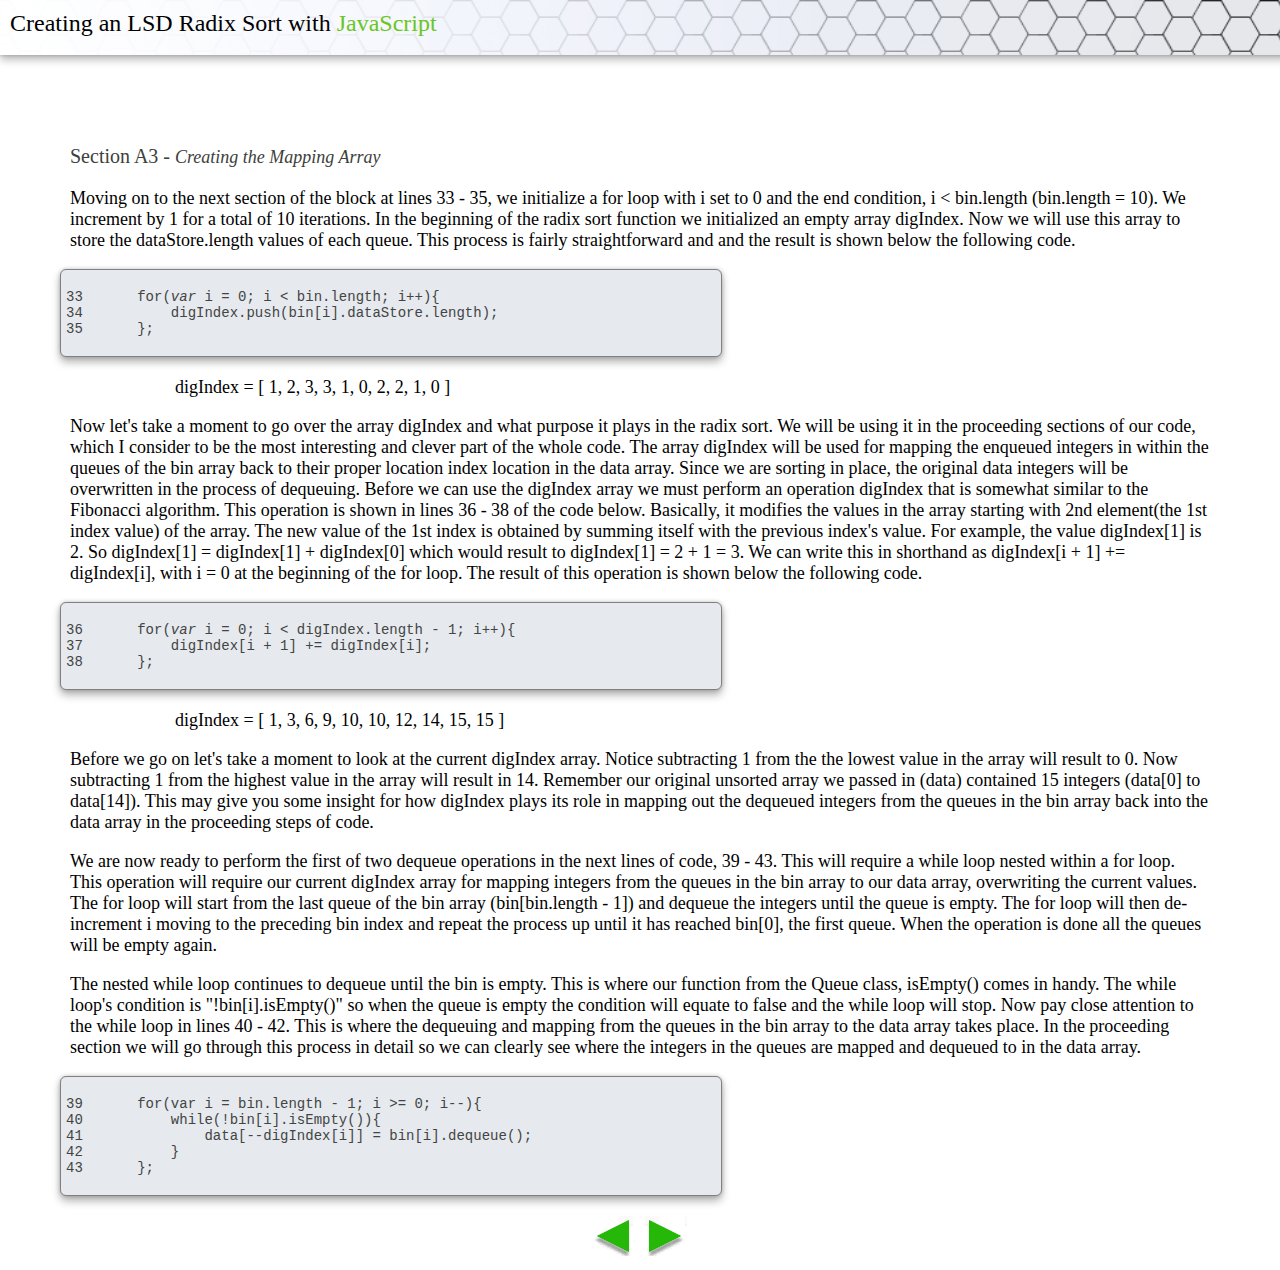
<file: RadixSort/radix_pg3.html>
<!DOCTYPE html>
<html lang = "en">
<head>
	<meta charset = "utf-8">
	<title>Radix Sort LSD page 3</title>
<link rel ="stylesheet" type = "text/css" href = "css/stylesheet.css"/>
</head>
<body>
	<div class = "container">
        <header class="top-section">
            <div class = "bigtxt">Creating an LSD Radix Sort with <span style="color:#69c623">JavaScript</span>
            </div>
        </header>
        <div class = "default">
            <p class = "medtxt">Section A3&nbsp;<i>-&nbsp;<span font style="font-size:18px;">Creating the Mapping Array</span></i></p>
			<p>Moving on to the next section of the block at lines 33 - 35, we initialize a for loop with i set 
				to 0 and the end condition, i < bin.length (bin.length = 10). We increment by 1 for a total of 10 
				iterations. In the beginning of the radix sort function we initialized an empty array digIndex. 
				Now we will use this array to store the dataStore.length values of each queue. This process is 
				fairly straightforward and and the result is shown below the following code.
			</p>
			<div class = "block1">
				<div class = "code">
<pre>
33
34
35	
</pre>
				</div>
				<div class = "code">
<pre>
for(<i>var</i> i = 0; i < bin.length; i++){
    digIndex.push(bin[i].dataStore.length);
};
</pre>
				</div>
			</div>
			<p style = "text-indent:105px">digIndex = [ 1, 2, 3, 3, 1, 0, 2, 2, 1, 0 ]</p>
			<p>Now let's take a moment to go over the array digIndex and what purpose it plays in the radix sort. We will be 
			 	using it in the proceeding sections of our code, which I consider to be the most interesting and clever part 
			 	of the whole code. The array digIndex will be used for mapping the enqueued integers in within the queues of the
			 	bin array back to their proper location index location in the data array. Since we are sorting in place, the original 
			 	data integers will be overwritten in the process of dequeuing. Before we can use the digIndex array we must 
			 	perform an operation digIndex that is somewhat similar to the Fibonacci algorithm. This operation is shown 
			 	in lines 36 - 38 of the code below. Basically, it modifies the values in the array starting with 2nd element(the 1st 
			 	index value) of the array. The new value of the 1st index is obtained by summing itself with the previous index's value. 
			 	For example, the value digIndex[1] is 2. So digIndex[1] = digIndex[1] + digIndex[0] which 
			 	would result to digIndex[1] = 2 + 1 = 3. We can write this in shorthand as digIndex[i + 1] += digIndex[i], 
			 	with i = 0 at the beginning of the for loop. The result of this operation is shown below the following code.
			</p>
		 	<div class = "block1">
				<div class = "code">
<pre>
36
37
38	
</pre>
				</div>
			<div class = "code">
<pre>
for(<i>var</i> i = 0; i < digIndex.length - 1; i++){
    digIndex[i + 1] += digIndex[i];
};
</pre>
				</div>
			</div>
			<p style = "text-indent:105px">digIndex = [ 1, 3, 6, 9, 10, 10, 12, 14, 15, 15 ]</p>
			<p>Before we go on let's take a moment to look at the current digIndex array. Notice subtracting 1 from 
				the the lowest value in the array will result to 0. Now subtracting 1 from the highest value in the 
				array will result in 14. Remember our original unsorted array we passed in (data) contained 15 integers 
			    (data[0] to data[14]). This may give you some insight for how digIndex plays its role in mapping out the 
			    dequeued integers from the queues in the bin array back into the data array in the proceeding steps of code.
			</p>
			<p>We are now ready to perform the first of two dequeue operations in the next lines of code, 39 - 43. 
				This will require a while loop nested within a for loop. This operation will require our current
				digIndex array for mapping integers from the queues in the bin array to our data array, overwriting the 
				current values. The for loop will start from the last queue of the bin array (bin[bin.length - 1])  
				and dequeue the integers until the queue is empty. The for loop will then de-increment i moving to the
				preceding bin index and repeat the process up until it has reached bin[0], the first queue. When the operation 
				is done all the queues will be empty again.
			</p>
			<p>The nested while loop continues to dequeue until the bin is empty. This is where our function from the 
				Queue class, isEmpty() comes in handy. The while loop's condition is "!bin[i].isEmpty()" so when the 
				queue is empty the condition will equate to false and the while loop will stop. Now pay close attention 
				to the while loop in lines 40 - 42. This is where the dequeuing and mapping from the queues in the bin array 
				to the data array takes place. In the proceeding section we will go through this process in detail so we 
				can clearly see where the integers in the queues are mapped and dequeued to in the data array.
			</p>
			<div class = "block1">
				<div class = "code">
<pre>
39
40
41
42
43	
</pre>
				</div>
				<div class = "code">
<pre>
for(var i = bin.length - 1; i >= 0; i--){
    while(!bin[i].isEmpty()){
        data[--digIndex[i]] = bin[i].dequeue();
    }
};
</pre>
				</div>
			</div>
			<div><center><div class = "botNavR"><a href = "radix_pg2.html"></a></div><div class = "botNav"><a href = "radix_pg4.html"></a></div>
        </center></div>
	</div>
</body>
</html>
</file>
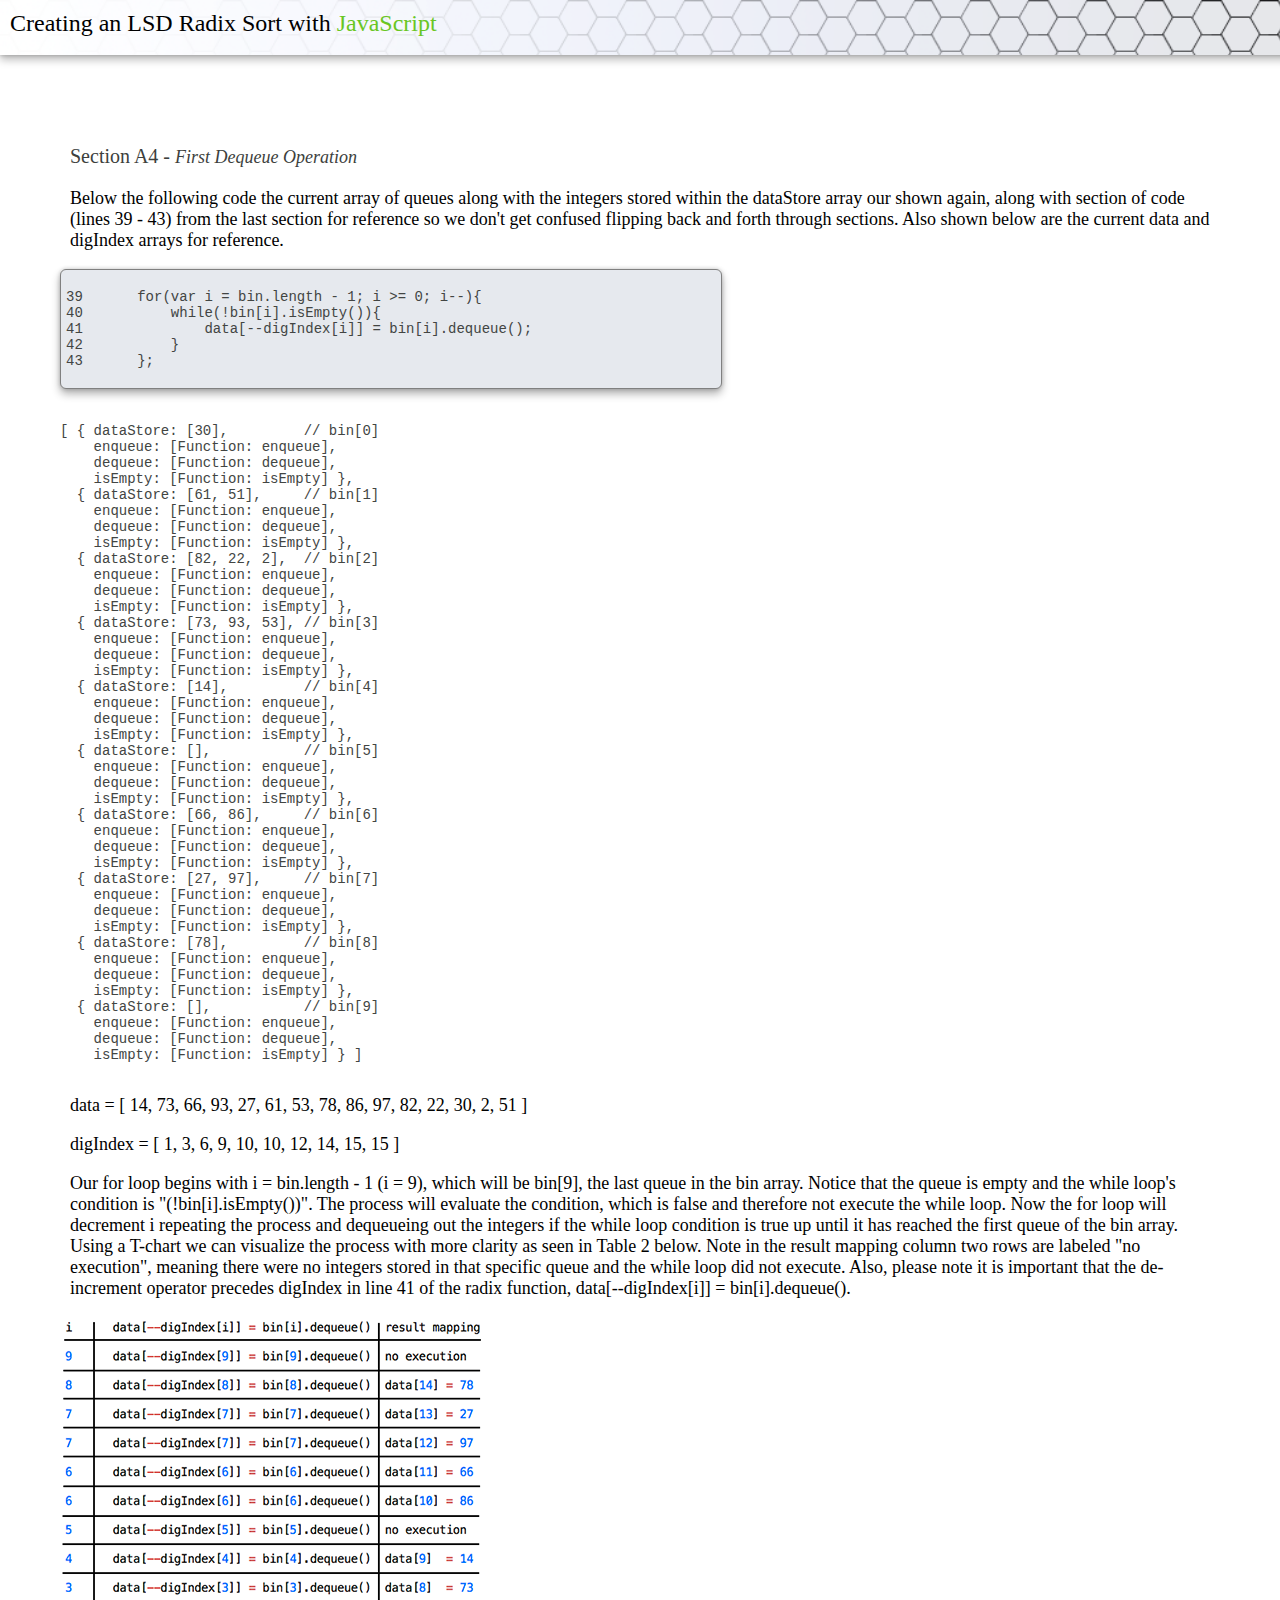
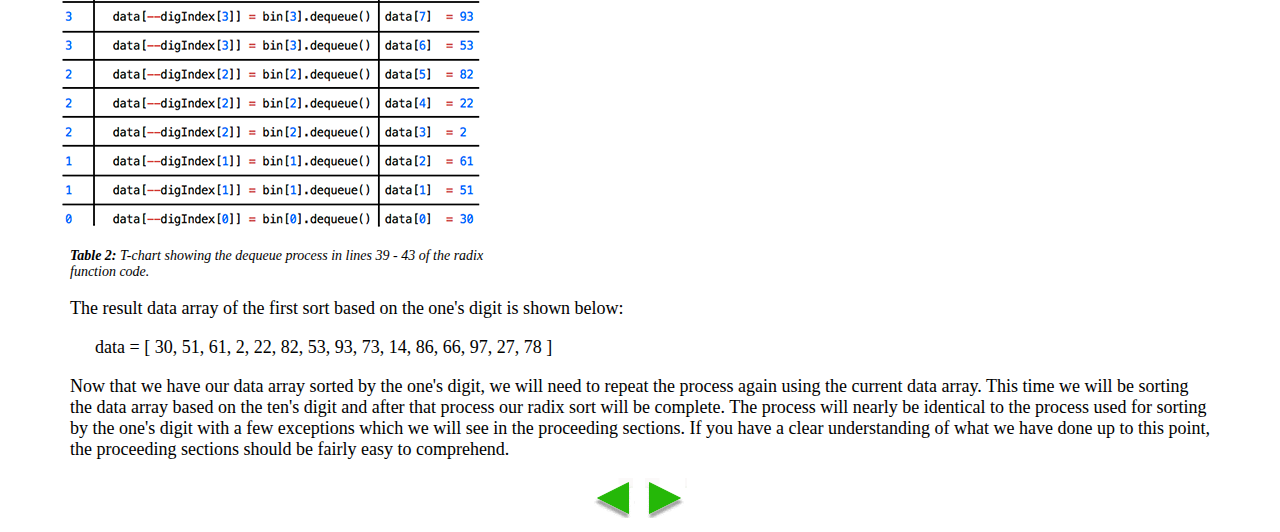
<file: RadixSort/radix_pg4.html>
<!DOCTYPE html>
<html lang = "en">
<head>
	<meta charset = "utf-8">
	<title>Radix Sort LSD page 4</title>
<link rel ="stylesheet" type = "text/css" href = "css/stylesheet.css"/>
</head>
<body>
	<div class = "container">
        <header class="top-section">
            <div class = "bigtxt">Creating an LSD Radix Sort with <span style="color:#69c623">JavaScript</span>
            </div>
        </header>
        <div class = "default">
            <p class = "medtxt">Section A4&nbsp;<i>-&nbsp;<span font style="font-size:18px;">First Dequeue Operation</span></i></p>
        	<p>Below the following code the current array of queues along with the integers stored within the dataStore array 
            our shown again, along with section of code (lines 39 - 43) from the last section for reference so we don't get confused 
            flipping back and forth through sections. Also shown below are the current data and digIndex arrays for reference.
        	</p>
			<div class = "block1">
				<div class = "code">
<pre>
39
40
41
42
43	
</pre>
				</div>
			<div class = "code">
<pre>
for(var i = bin.length - 1; i >= 0; i--){
    while(!bin[i].isEmpty()){
        data[--digIndex[i]] = bin[i].dequeue();
    }
};
</pre>
				</div>
			</div>
			<div class = "code">
<pre>
[ { dataStore: [30],         // bin[0]
    enqueue: [Function: enqueue],
    dequeue: [Function: dequeue],
    isEmpty: [Function: isEmpty] },
  { dataStore: [61, 51],     // bin[1]
    enqueue: [Function: enqueue],
    dequeue: [Function: dequeue],
    isEmpty: [Function: isEmpty] },
  { dataStore: [82, 22, 2],  // bin[2]
    enqueue: [Function: enqueue],
    dequeue: [Function: dequeue],
    isEmpty: [Function: isEmpty] },
  { dataStore: [73, 93, 53], // bin[3]
    enqueue: [Function: enqueue],
    dequeue: [Function: dequeue],
    isEmpty: [Function: isEmpty] },
  { dataStore: [14],         // bin[4]
    enqueue: [Function: enqueue],
    dequeue: [Function: dequeue],
    isEmpty: [Function: isEmpty] },
  { dataStore: [],           // bin[5]
    enqueue: [Function: enqueue],
    dequeue: [Function: dequeue],
    isEmpty: [Function: isEmpty] },
  { dataStore: [66, 86],     // bin[6]
    enqueue: [Function: enqueue],
    dequeue: [Function: dequeue],
    isEmpty: [Function: isEmpty] },
  { dataStore: [27, 97],     // bin[7]
    enqueue: [Function: enqueue],
    dequeue: [Function: dequeue],
    isEmpty: [Function: isEmpty] },
  { dataStore: [78],         // bin[8]
    enqueue: [Function: enqueue],
    dequeue: [Function: dequeue],
    isEmpty: [Function: isEmpty] },
  { dataStore: [],           // bin[9]
    enqueue: [Function: enqueue],
    dequeue: [Function: dequeue],
    isEmpty: [Function: isEmpty] } ]
</pre>
		</div>
		<p>data = [ 14, 73, 66, 93, 27, 61, 53, 78, 86, 97, 82, 22, 30, 2, 51 ]
    	</p>
    	<p>digIndex = [ 1, 3, 6, 9, 10, 10, 12, 14, 15, 15 ]
    	</p>
		<p>Our for loop begins with i = bin.length - 1 (i = 9), which will be bin[9], the last queue in the bin array. 
        Notice that the queue is empty and the while loop's condition is "(!bin[i].isEmpty())". The process will evaluate 
        the condition, which is false and therefore not execute the while loop. Now the for loop will decrement i repeating
        the process and dequeueing out the integers if the while loop condition is true up until it has reached the first queue 
        of the bin array. Using a T-chart we can visualize the process with more clarity as seen in Table 2 below. Note in 
        the result mapping column two rows are labeled "no execution", meaning there were no integers stored in that specific 
        queue and the while loop did not execute. Also, please note it is important that the de-increment operator precedes
        digIndex in line 41 of the radix function, data[--digIndex[i]] = bin[i].dequeue().
        </p>
        <div>
        	<img src = "images/table2-1.png"/>
            <p class = "fig"><b><i>Table 2:</i></b><i>&nbsp;T-chart showing the dequeue process in lines 39 - 43 of the radix<br/>
                function code.</i>
            </p>
    	</div>
    	<p>The result data array of the first sort based on the one's digit is shown below:</p>
    	<p style="text-indent:25px;">data = [ 30, 51, 61, 2, 22, 82, 53, 93, 73, 14, 86, 66, 97, 27, 78 ]</p>
    	<p>Now that we have our data array sorted by the one's digit, we will need to repeat the process again using the current
    	data array. This time we will be sorting the data array based on the ten's digit and after that process our radix sort will
        be complete. The process will nearly be identical to the process used for sorting by the one's digit with a few exceptions
        which we will see in the proceeding sections. If you have a clear understanding of what we have done up to this point, 
        the proceeding sections should be fairly easy to comprehend.</p>
		<div><center><div class = "botNavR"><a href = "radix_pg3.html"></a></div><div class = "botNav"><a href = "radix_pg5.html"></a></div>
        </center></div>
		</div>
	</div>
</body>
</html>
</file>
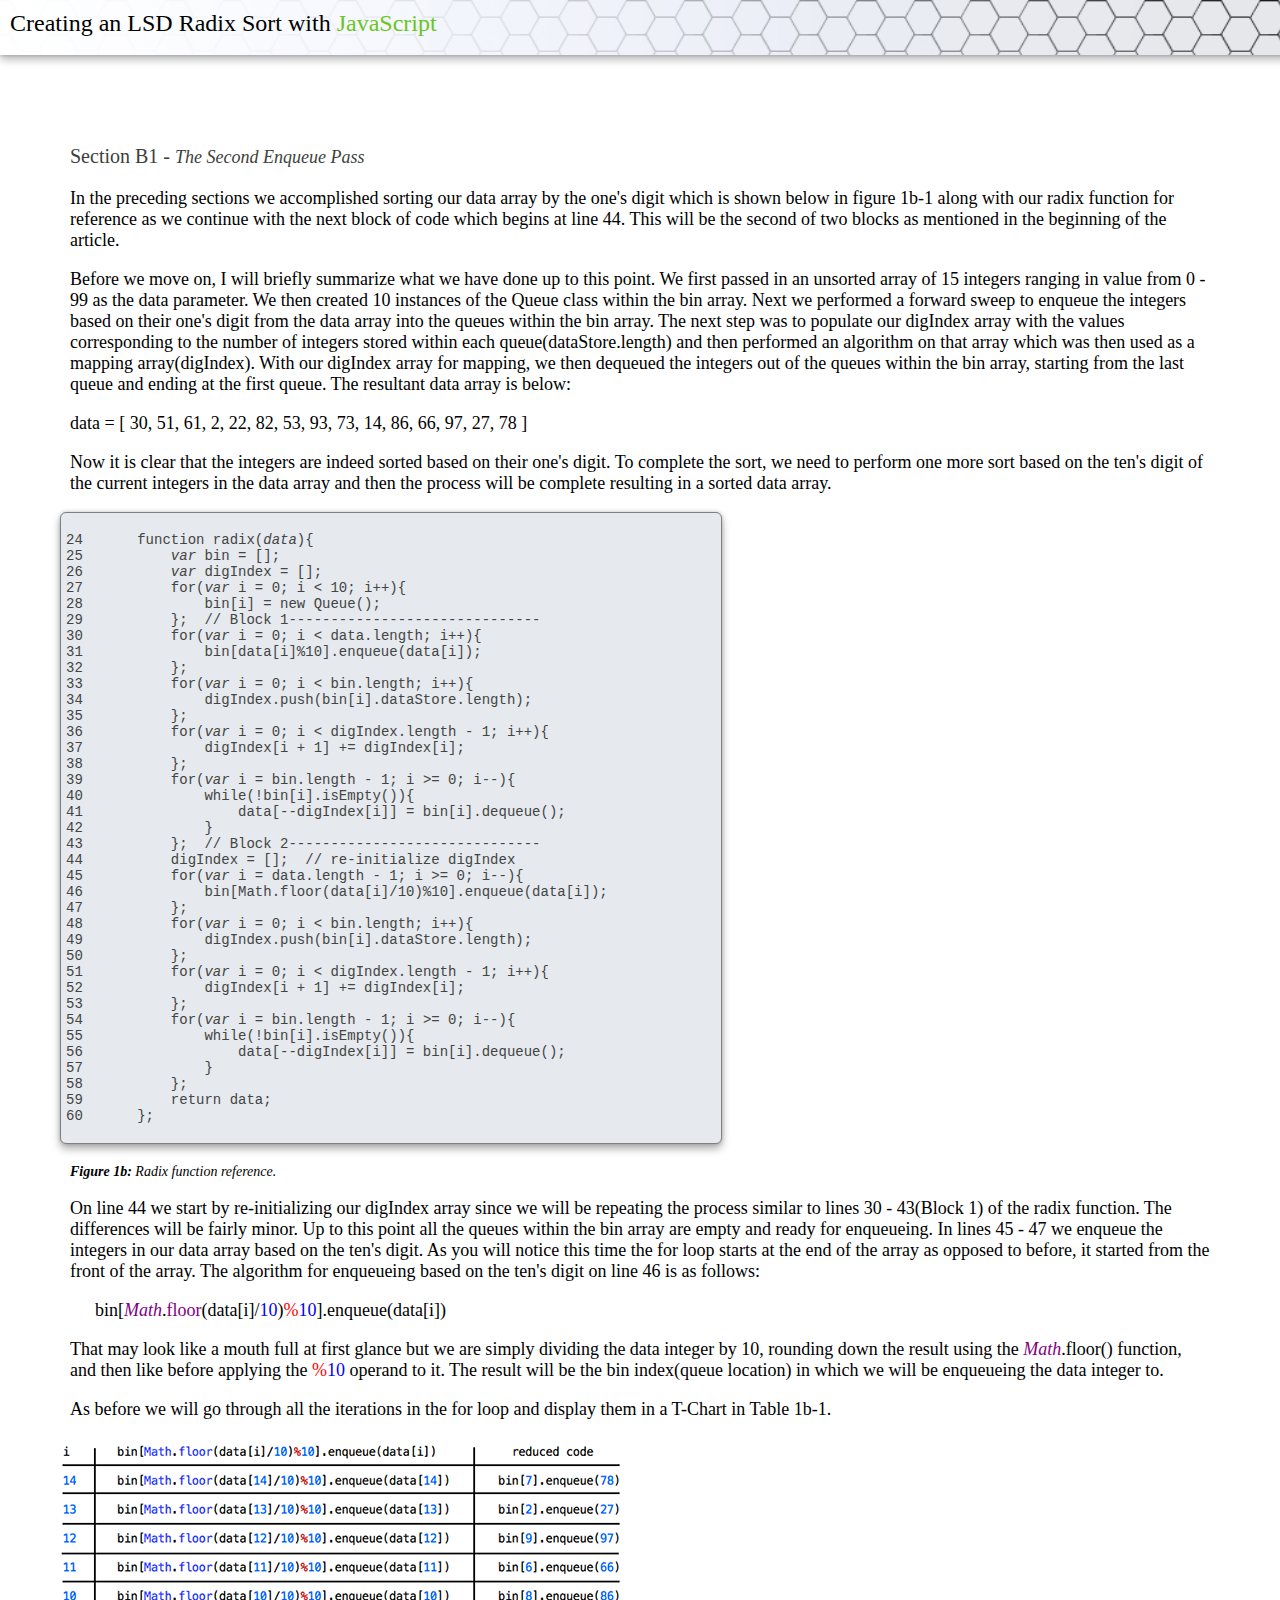
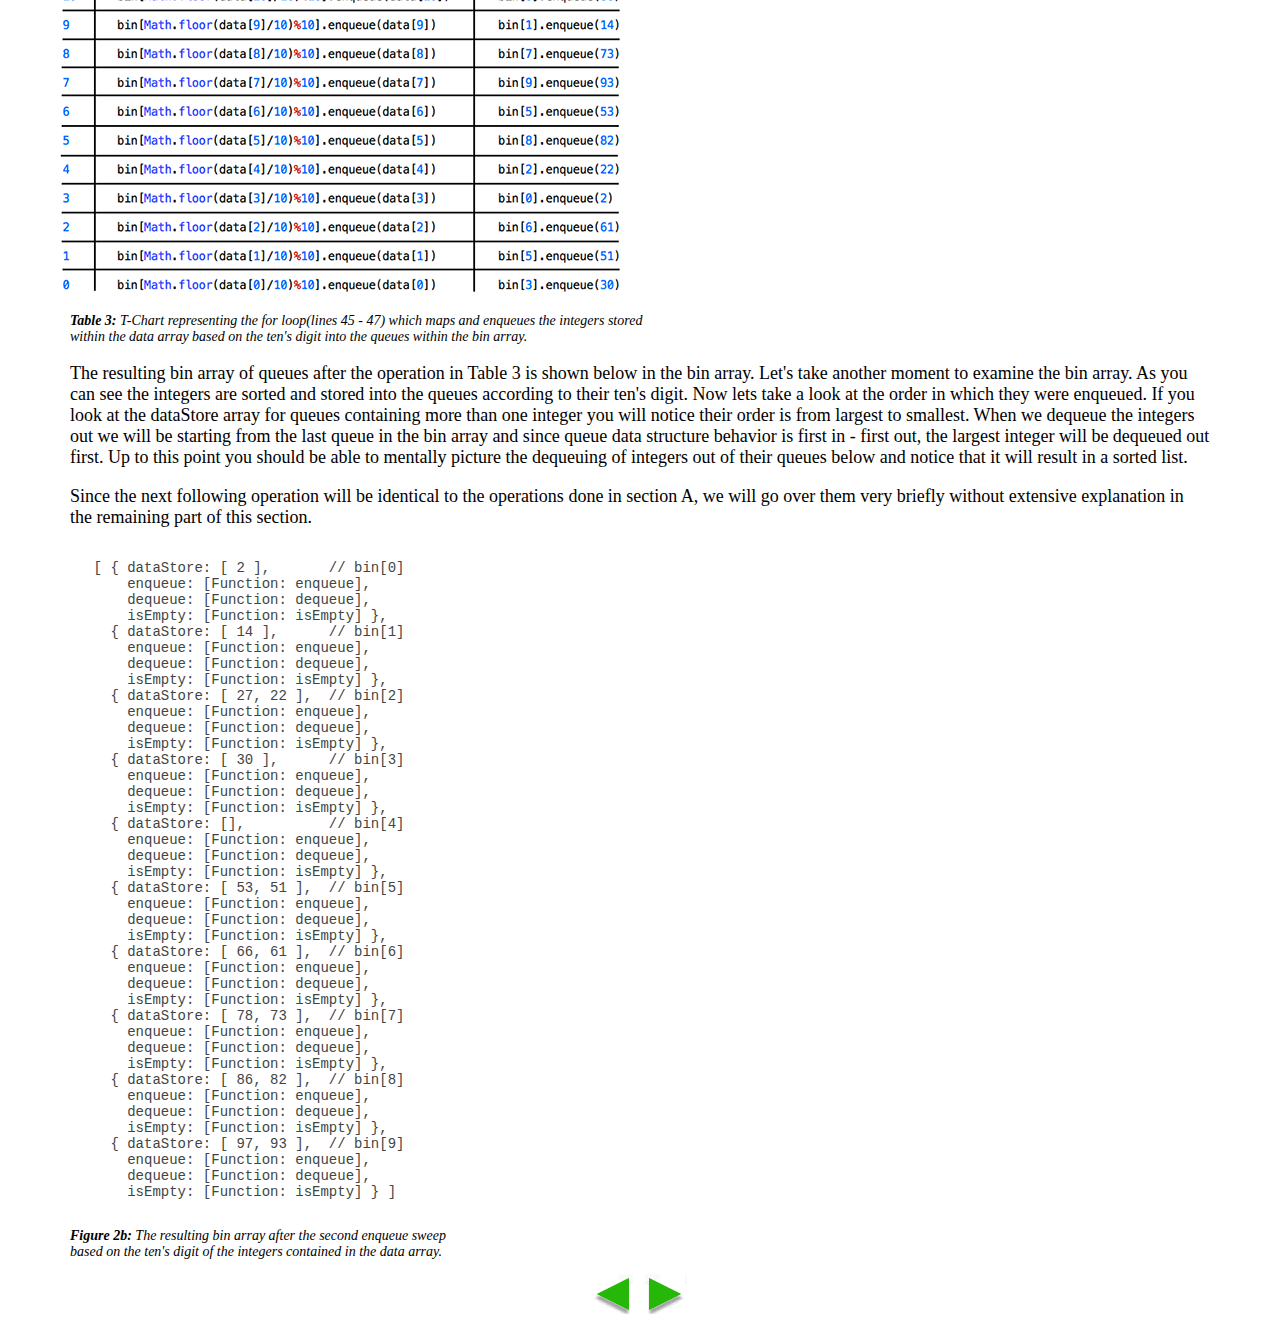
<file: RadixSort/radix_pg5.html>
<!DOCTYPE html>
<html lang = "en">
<head>
	<meta charset = "utf-8">
	<title>Radix Sort LSD page 5</title>
<link rel ="stylesheet" type = "text/css" href = "css/stylesheet.css"/>
</head>
<body>
	<div class = "container">
        <header class="top-section">
            <div class = "bigtxt">Creating an LSD Radix Sort with <span style="color:#69c623">JavaScript</span>
            </div>
        </header>
        <div class = "default">
            <p class = "medtxt">Section B1&nbsp;<i>-&nbsp;<span font style="font-size:18px;">The Second Enqueue Pass</span></i></p>
            <p>In the preceding sections we accomplished sorting our data array by the one's digit which 
                is shown below in figure 1b-1 along with our radix function for reference as we continue 
                with the next block of code which begins at line 44. This will be the second of two blocks 
                as mentioned in the beginning of the article.
            </p>
            <p>Before we move on, I will briefly summarize what we have done up to this point. We first
                passed in an unsorted array of 15 integers ranging in value from 0 - 99 as the data parameter. 
                We then created 10 instances of the Queue class within the bin array. Next we performed a forward
                sweep to enqueue the integers based on their one's digit from the data array into the queues
                within the bin array. The next step was to populate our digIndex array with the values corresponding
                to the number of integers stored within each queue(dataStore.length) and then performed an algorithm 
                on that array which was then used as a mapping array(digIndex). With our digIndex array for mapping, we then 
                dequeued the integers out of the queues within the bin array, starting from the last queue and ending 
                at the first queue. The resultant data array is below:
            </p>
            <p>data = [ 30, 51, 61, 2, 22, 82, 53, 93, 73, 14, 86, 66, 97, 27, 78 ]</p>
            <p>Now it is clear that the integers are indeed sorted based on their one's digit. To complete
                the sort, we need to perform one more sort based on the ten's digit of the current integers in the data
                array and then the process will be complete resulting in a sorted data array.</p>
            <div class = "block1">		
				<div class = "code">
<pre>
24
25
26
27
28
29
30
31
32
33
34
35
36
37
38
39
40
41
42
43
44
45
46
47
48
49
50
51
52
53
54
55
56
57
58
59
60	
</pre>
				</div>
				<div class = "code">
<pre>
function radix(<i>data</i>){       
    <i>var</i> bin = [];
    <i>var</i> digIndex = [];
    for(<i>var</i> i = 0; i < 10; i++){
        bin[i] = new Queue();
    };  // Block 1------------------------------
    for(<i>var</i> i = 0; i < data.length; i++){
        bin[data[i]%10].enqueue(data[i]);
    };
    for(<i>var</i> i = 0; i < bin.length; i++){
        digIndex.push(bin[i].dataStore.length);
    };
    for(<i>var</i> i = 0; i < digIndex.length - 1; i++){
        digIndex[i + 1] += digIndex[i];
    };
    for(<i>var</i> i = bin.length - 1; i >= 0; i--){
        while(!bin[i].isEmpty()){
            data[--digIndex[i]] = bin[i].dequeue();
        }
    };  // Block 2------------------------------
    digIndex = [];  // re-initialize digIndex
    for(<i>var</i> i = data.length - 1; i >= 0; i--){
        bin[Math.floor(data[i]/10)%10].enqueue(data[i]);
    };
    for(<i>var</i> i = 0; i < bin.length; i++){
        digIndex.push(bin[i].dataStore.length);
    };
    for(<i>var</i> i = 0; i < digIndex.length - 1; i++){
        digIndex[i + 1] += digIndex[i];
    };
    for(<i>var</i> i = bin.length - 1; i >= 0; i--){
        while(!bin[i].isEmpty()){
            data[--digIndex[i]] = bin[i].dequeue();
        }
    };
    return data;
};
</pre>
				</div>
			</div>
			<p class = "fig"><b><i>Figure 1b:</i></b><i>&nbsp;Radix function reference.</i></p>
			<p>On line 44 we start by re-initializing our digIndex array since we will be repeating the process
				similar to lines 30 - 43(Block 1) of the radix function. The differences will be fairly minor. Up to this point
				all the queues within the bin array are empty and ready for enqueueing. In lines 45 - 47 we enqueue the
				integers in our data array based on the ten's digit. As you will notice this time the for loop starts
				at the end of the array as opposed to before, it started from the front of the array. The algorithm for
				enqueueing based on the ten's digit on line 46 is as follows:
			</p>
			<p style="text-indent:25px;">bin[<i><span style="color:purple;">Math</span></i>.<span style="color:purple;">floor</span>(data[i]/<span style="color:blue;">10</span>)<span style="color:red">%</span><span style="color:blue">10</span>].enqueue(data[i])
            </p>

			<p>That may look like a mouth full at first glance but we are simply dividing the data integer by 10, rounding
            down the result using the  <i><span style="color:purple;">Math</span></i>.floor() function, and then like before
            applying the&nbsp;<span style="color:red">%</span><span style="color:blue">10</span> operand to it. The result 
            will be the bin index(queue location) in which we will be enqueueing the data integer to.
			</p>
			<p>As before we will go through all the iterations in the for loop and display them in a T-Chart in Table 1b-1.</p>
            <div>
                <img src = "images/table1b-1.png"/>
                <p class = "fig"><b><i>Table 3:</i></b><i>&nbsp;T-Chart representing the for loop(lines 45 - 47) 
                    which maps and enqueues the integers stored<br/>within the data array based on the ten's digit 
                    into the queues within the bin array.</i>
                </p>
            </div>
            <p>The resulting bin array of queues after the operation in Table 3 is shown below in the bin array. Let's 
                take another moment to examine the bin array. As you can see the integers are sorted and stored into the
                queues according to their ten's digit. Now lets take a look at the order in which they were enqueued. If you 
                look at the dataStore array for queues containing more than one integer you will notice their order is from largest 
                to smallest. When we dequeue the integers out we will be starting from the last queue in the bin array and since queue
                data structure behavior is first in - first out, the largest integer will be dequeued out first. Up to this point
                you should be able to mentally picture the dequeuing of integers out of their queues below and notice that it will result 
                in a sorted list.</p>
                <p>Since the next following operation will be identical to the operations done in section A, we will go over them very 
                    briefly without extensive explanation in the remaining part of this section.</p>
            <div class = "code">
<pre>
    [ { dataStore: [ 2 ],       // bin[0]
        enqueue: [Function: enqueue],
        dequeue: [Function: dequeue],
        isEmpty: [Function: isEmpty] },
      { dataStore: [ 14 ],      // bin[1]
        enqueue: [Function: enqueue],
        dequeue: [Function: dequeue],
        isEmpty: [Function: isEmpty] },
      { dataStore: [ 27, 22 ],  // bin[2]
        enqueue: [Function: enqueue],
        dequeue: [Function: dequeue],
        isEmpty: [Function: isEmpty] },
      { dataStore: [ 30 ],      // bin[3]
        enqueue: [Function: enqueue],
        dequeue: [Function: dequeue],
        isEmpty: [Function: isEmpty] },
      { dataStore: [],          // bin[4]
        enqueue: [Function: enqueue],
        dequeue: [Function: dequeue],
        isEmpty: [Function: isEmpty] },
      { dataStore: [ 53, 51 ],  // bin[5]
        enqueue: [Function: enqueue],
        dequeue: [Function: dequeue],
        isEmpty: [Function: isEmpty] },
      { dataStore: [ 66, 61 ],  // bin[6]
        enqueue: [Function: enqueue],
        dequeue: [Function: dequeue],
        isEmpty: [Function: isEmpty] },
      { dataStore: [ 78, 73 ],  // bin[7]
        enqueue: [Function: enqueue],
        dequeue: [Function: dequeue],
        isEmpty: [Function: isEmpty] },
      { dataStore: [ 86, 82 ],  // bin[8]
        enqueue: [Function: enqueue],
        dequeue: [Function: dequeue],
        isEmpty: [Function: isEmpty] },
      { dataStore: [ 97, 93 ],  // bin[9]
        enqueue: [Function: enqueue],
        dequeue: [Function: dequeue],
        isEmpty: [Function: isEmpty] } ]
</pre>
            </div>
            <p class = "fig"><b><i>Figure 2b:</i></b><i>&nbsp;The resulting bin array after the second enqueue sweep<br/>
                based on the ten's digit of the integers contained in the data array.</i>
            </p>
        <div><center><div class = "botNavR"><a href = "radix_pg4.html"></a></div><div class = "botNav"><a href = "radix_pg6.html"></a></div>
        </center></div>
	</div>
</body>
</html>
</file>
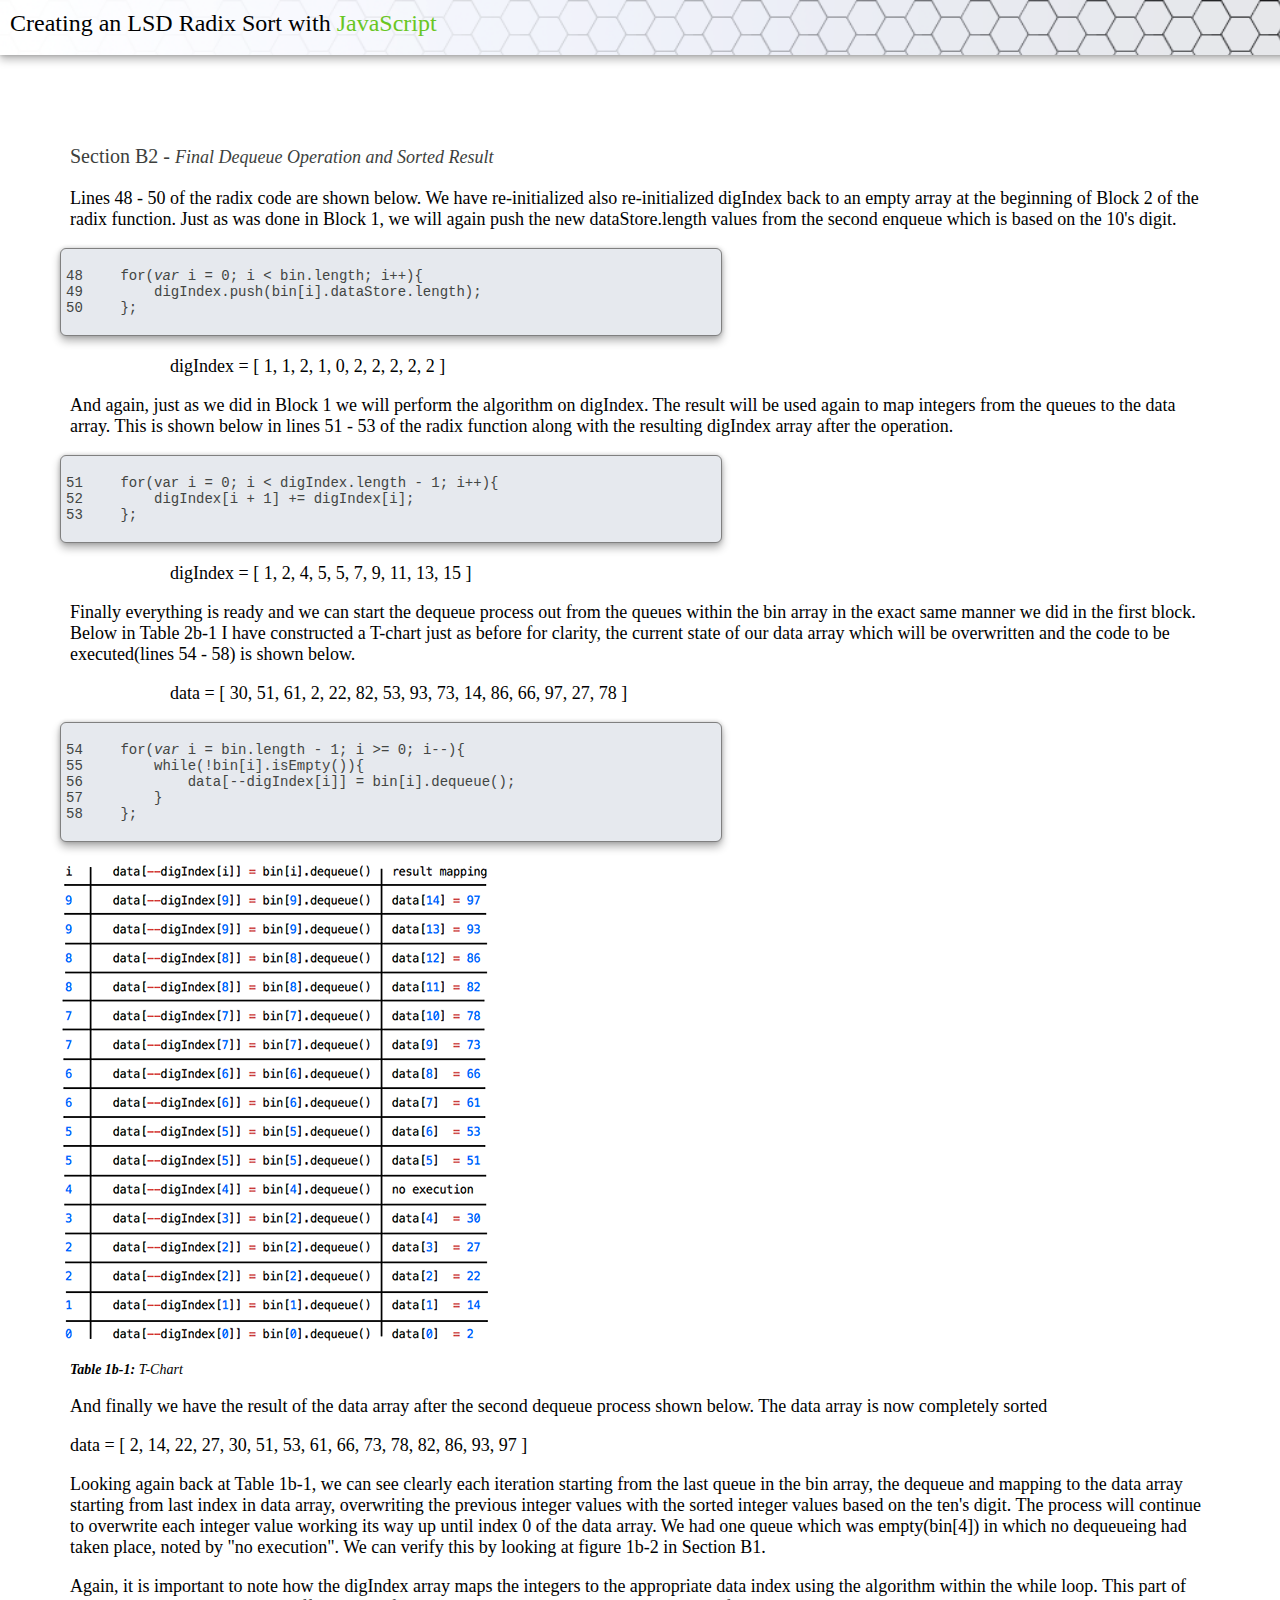
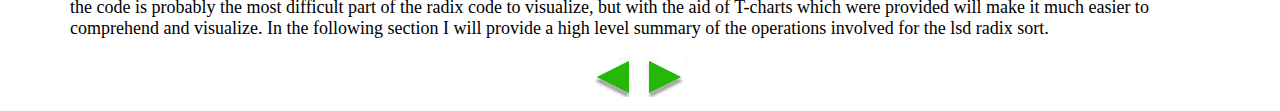
<file: RadixSort/radix_pg6.html>
<!DOCTYPE html>
<html lang = "en">
<head>
	<meta charset = "utf-8">
	<title>Radix Sort LSD page 6</title>
<link rel ="stylesheet" type = "text/css" href = "css/stylesheet.css"/>
</head>
<body>
	<div class = "container">
        <header class="top-section">
            <div class = "bigtxt">Creating an LSD Radix Sort with <span style="color:#69c623">JavaScript</span>
            </div>
        </header>
        <div class = "default">
            <p class = "medtxt">Section B2&nbsp;<i>-&nbsp;<span font style="font-size:18px;">Final Dequeue Operation and Sorted Result</span></i></p>
            <p>Lines 48 - 50 of the radix code are shown below. We have re-initialized also re-initialized
                digIndex back to an empty array at the beginning of Block 2 of the radix function. Just as was 
                done in Block 1, we will again push the new dataStore.length values from the second enqueue which
                is based on the 10's digit.
            </p>
            <div class = "block1">      
                <div class = "code">
<pre>
48
49
50
</pre>
                </div>
                <div class = "code">
<pre>
    for(<i>var</i> i = 0; i < bin.length; i++){
        digIndex.push(bin[i].dataStore.length);
    };
</pre>
                </div>
            </div>
            <p style = "text-indent:100px">digIndex = [ 1, 1, 2, 1, 0, 2, 2, 2, 2, 2 ]</p>
            <p>And again, just as we did in Block 1 we will perform the algorithm on digIndex. 
                The result will be used again to map integers from the queues to the data array.
                This is shown below in lines 51 - 53 of the radix function along with the resulting 
                digIndex array after the operation.</p>
            <div class = "block1">      
                <div class = "code">
<pre>
51
52
53
</pre>
                </div>
                <div class = "code">
<pre>
    for(var i = 0; i < digIndex.length - 1; i++){
        digIndex[i + 1] += digIndex[i];
    };
</pre>
                </div>
            </div>
            <p style = "text-indent:100px">digIndex = [ 1, 2, 4, 5, 5, 7, 9, 11, 13, 15 ]</p>
            <p>Finally everything is ready and we can start the dequeue process out from the queues within 
                the bin array in the exact same manner we did in the first block. Below in Table 2b-1 I have
                constructed a T-chart just as before for clarity, the current state of our data array which will
                be overwritten and the code to be executed(lines 54 - 58) is shown below.
            </p>
            <p style = "text-indent:100px">data = [ 30, 51, 61, 2, 22, 82, 53, 93, 73, 14, 86, 66, 97, 27, 78 ]</p>
            <div class = "block1">      
                <div class = "code">
<pre>
54
55
56
57
58
</pre>
                </div>
                <div class = "code">
<pre>
    for(<i>var</i> i = bin.length - 1; i >= 0; i--){
        while(!bin[i].isEmpty()){
            data[--digIndex[i]] = bin[i].dequeue();
        }
    };
</pre>
                </div>
            </div>
            <div>
                <img src = "images/table2b-2.png"/>
                <p class = "fig"><b><i>Table 1b-1:</i></b><i>&nbsp;T-Chart</i>
                </p>
                <p>And finally we have the result of the data array after the second dequeue process shown below. The
                    data array is now completely sorted</p>
                <p>data = [ 2, 14, 22, 27, 30, 51, 53, 61, 66, 73, 78, 82, 86, 93, 97 ]</p>
                <p>Looking again back at Table 1b-1, we can see clearly each iteration starting from the last queue in
                    the bin array, the dequeue and mapping to the data array starting from last index in data array, overwriting the
                    previous integer values with the sorted integer values based on the ten's digit. The process will continue to overwrite
                    each integer value working its way up until index 0 of the data array. We had one queue which was empty(bin[4]) in 
                    which no dequeueing had taken place, noted by "no execution". We can verify this by looking at figure 1b-2 in Section B1.
                </p>
                <p>Again, it is important to note how the digIndex array maps the integers to the appropriate data index using the algorithm within the while loop. This part of the code is probably the most difficult part of the radix code to visualize, but with the aid of T-charts which were provided will make it much easier to comprehend and visualize. In the following section I will provide a high
                level summary of the operations involved for the lsd radix sort.
                </p>
            </div>
        <div><center><div class = "botNavR"><a href = "radix_pg5.html"></a></div><div class = "botNav"><a href = "radix_pg7.html"></a></div>
        </center></div>
        </div>
    </div>
</body>
</html>
</file>
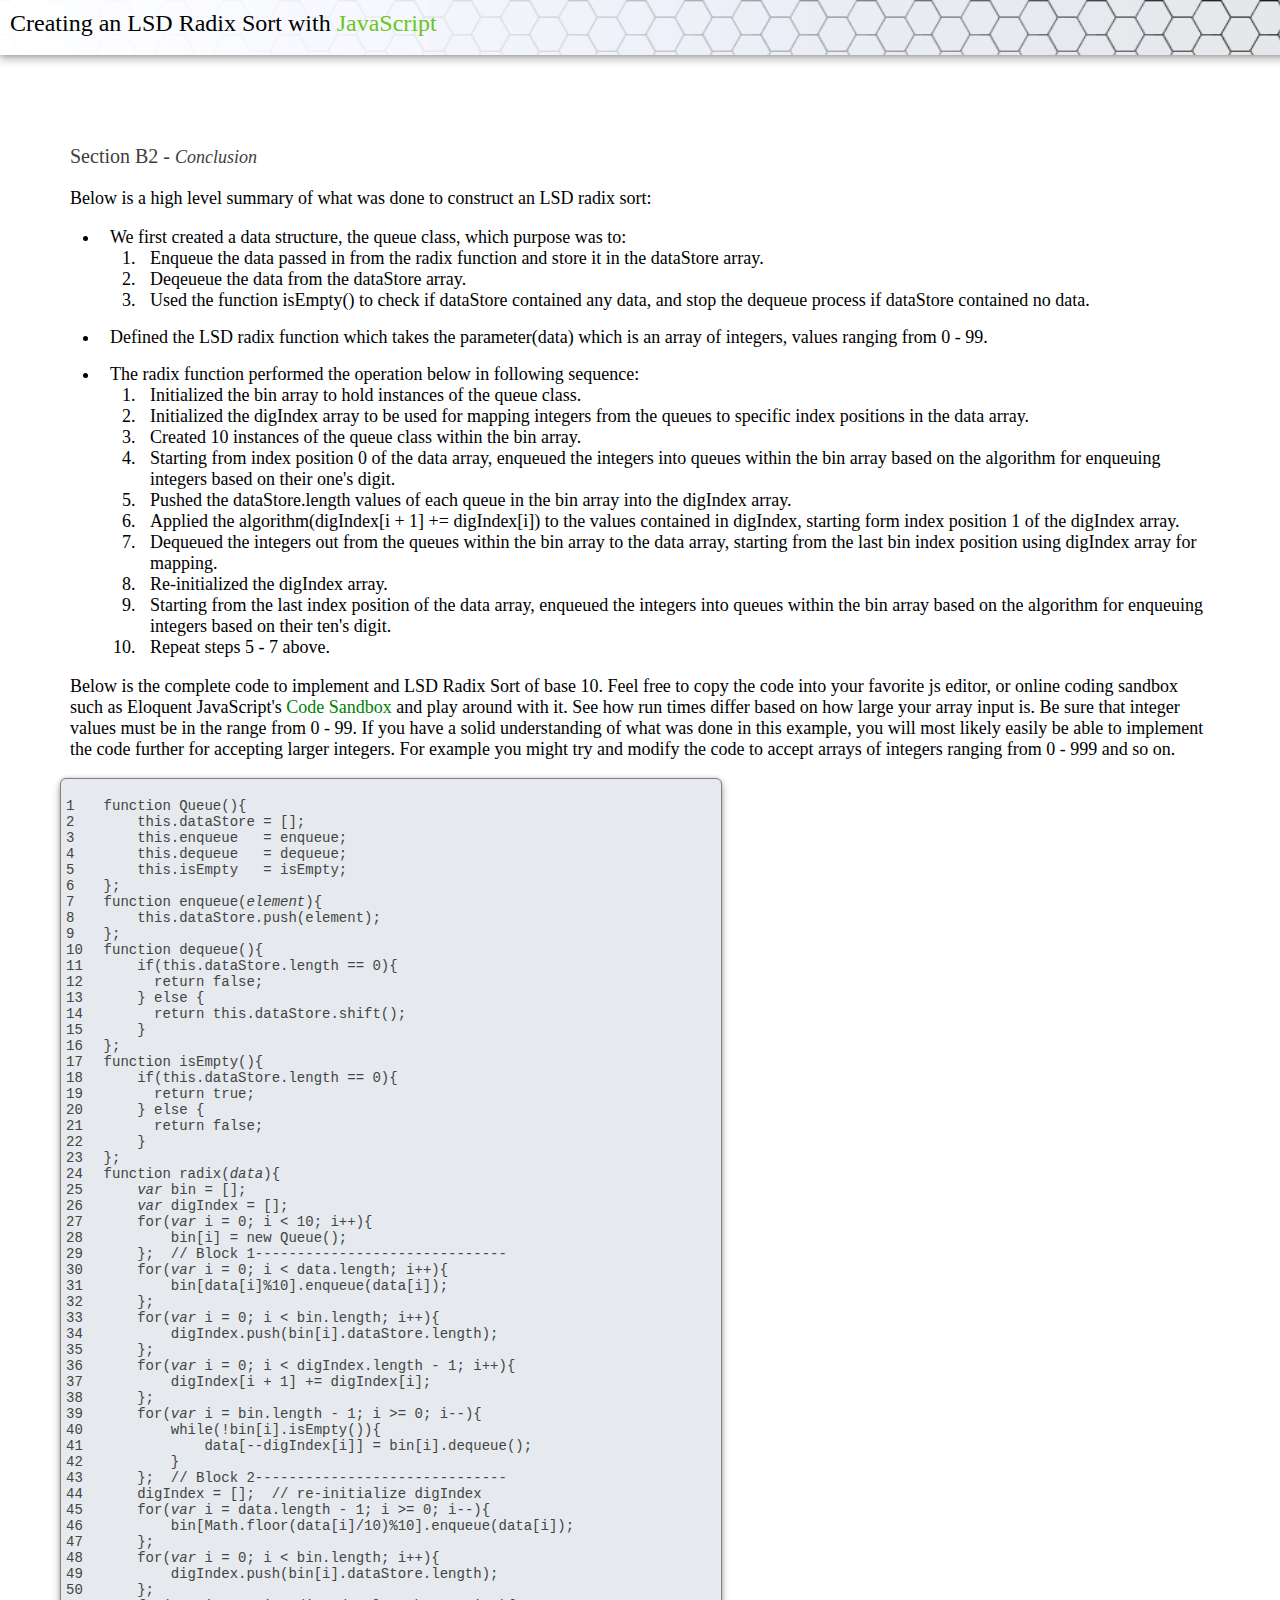
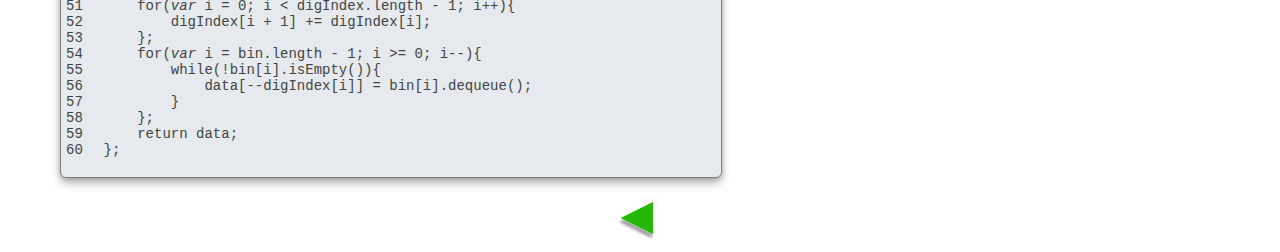
<file: RadixSort/radix_pg7.html>
<!DOCTYPE html>
<html lang = "en">
<head>
	<meta charset = "utf-8">
	<title>Radix Sort LSD page 6</title>
<link rel ="stylesheet" type = "text/css" href = "css/stylesheet.css"/>
</head>
<body>
	<div class = "container">
        <header class="top-section">
            <div class = "bigtxt">Creating an LSD Radix Sort with <span style="color:#69c623">JavaScript</span>
            </div>
        </header>
        <div class = "default">
            <p class = "medtxt">Section B2&nbsp;<i>-&nbsp;<span font style="font-size:18px;">Conclusion</span></i></p>
            <p>Below is a high level summary of what was done to construct an LSD radix sort:</p>
            <ul>
                <li>We first created a data structure, the queue class, which purpose was to:</li>
                <ol>
                    <li>Enqueue the data passed in from the radix function and store it in the dataStore array.</li>
                    <li>Deqeueue the data from the dataStore array.</li>
                    <li>Used the function isEmpty() to check if dataStore contained any data, and stop the dequeue
                        process if dataStore contained no data.</li>
                </ol>
            </ul>
            <ul>  
                <li>Defined the LSD radix function which takes the parameter(data) which is an array of integers, 
                    values ranging from 0 - 99.</li> 
            </ul>
            <ul>
                <li>The radix function performed the operation below in following sequence:</li>
                <ol>
                    <li>Initialized the bin array to hold instances of the queue class.</li>
                    <li>Initialized the digIndex array to be used for mapping integers from the queues to specific
                        index positions in the data array.</li>
                    <li>Created 10 instances of the queue class within the bin array.</li>
                    <li>Starting from index position 0 of the data array, enqueued the integers into queues within 
                        the bin array based on the algorithm for enqueuing integers based on their one's digit.</li>
                    <li>Pushed the dataStore.length values of each queue in the bin array into the digIndex array.</li>
                    <li>Applied the algorithm(digIndex[i + 1] += digIndex[i]) to the values contained in digIndex, starting
                        form index position 1 of the digIndex array.</li>
                    <li>Dequeued the integers out from the queues within the bin array to the data array, starting from 
                        the last bin index position using digIndex array for mapping.</li>
                    <li>Re-initialized the digIndex array.</li>
                    <li>Starting from the last index position of the data array, enqueued the integers into queues within 
                        the bin array based on the algorithm for enqueuing integers based on their ten's digit.</li>
                    <li>Repeat steps 5 - 7 above.</li>
                </ol>
                </li>
            </ul>
            <p>Below is the complete code to implement and LSD Radix Sort of base 10. Feel free to copy the code into your 
                favorite js editor, or online coding sandbox such as Eloquent JavaScript's <a href ="http://eloquentjavascript.net/code/">
                Code Sandbox</a> and play around with it. See how run times differ based on how large your array input is. Be sure 
                that integer values must be in the range from 0 - 99. If you have a solid understanding of what was done
                in this example, you will most likely easily be able to implement the code further for accepting larger
                integers. For example you might try and modify the code to accept arrays of integers ranging from 0 - 999
                and so on.
            </p>
            <div class = "block1">
                <div class = "code">
<pre>
1
2
3
4
5
6
7
8
9
10
11
12
13
14
15
16
17
18
19
20
21
22
23 
24
25
26
27
28
29
30
31
32
33
34
35
36
37
38
39
40
41
42
43
44
45
46
47
48
49
50
51
52
53
54
55
56
57
58
59
60  
</pre>
                 </div>
                 <div class = "code">
<pre>
function Queue(){       
    this.dataStore = [];
    this.enqueue   = enqueue;
    this.dequeue   = dequeue;
    this.isEmpty   = isEmpty;
};
function enqueue(<i>element</i>){
    this.dataStore.push(element);
};
function dequeue(){
    if(this.dataStore.length == 0){
      return false;
    } else {
      return this.dataStore.shift();
    }
};
function isEmpty(){
    if(this.dataStore.length == 0){
      return true;
    } else {
      return false;
    }
};
function radix(<i>data</i>){       
    <i>var</i> bin = [];
    <i>var</i> digIndex = [];
    for(<i>var</i> i = 0; i < 10; i++){
        bin[i] = new Queue();
    };  // Block 1------------------------------
    for(<i>var</i> i = 0; i < data.length; i++){
        bin[data[i]%10].enqueue(data[i]);
    };
    for(<i>var</i> i = 0; i < bin.length; i++){
        digIndex.push(bin[i].dataStore.length);
    };
    for(<i>var</i> i = 0; i < digIndex.length - 1; i++){
        digIndex[i + 1] += digIndex[i];
    };
    for(<i>var</i> i = bin.length - 1; i >= 0; i--){
        while(!bin[i].isEmpty()){
            data[--digIndex[i]] = bin[i].dequeue();
        }
    };  // Block 2------------------------------
    digIndex = [];  // re-initialize digIndex
    for(<i>var</i> i = data.length - 1; i >= 0; i--){
        bin[Math.floor(data[i]/10)%10].enqueue(data[i]);
    };
    for(<i>var</i> i = 0; i < bin.length; i++){
        digIndex.push(bin[i].dataStore.length);
    };
    for(<i>var</i> i = 0; i < digIndex.length - 1; i++){
        digIndex[i + 1] += digIndex[i];
    };
    for(<i>var</i> i = bin.length - 1; i >= 0; i--){
        while(!bin[i].isEmpty()){
            data[--digIndex[i]] = bin[i].dequeue();
        }
    };
    return data;
};
</pre>
                </div>
            </div>
           <center><div class = "botNavR"><a href = "radix_pg6.html"></a></div></center> 
       </div>
	   </div>
</body>
</html>
</file>
<file: RadixSort/css/stylesheet.css>
a 	{	
	text-decoration: none;
	color: green;
}
.botNav {
	display: inline-block;
	margin-left: 5px;

}
.botNavR {
	display: inline-block;
	margin-right: 5px;

}
.botNav a {
	background-image: url(../images/arrowNext.png);
	width: 42px;
	height: 40px;
	display: inline-block;
	
}
.botNav a:hover {
	background-image: url(../images/arrowNext2.png);
	width: 42;
	height: 40;
	display: inline-block;
	
}
.botNavR a {
	background-image: url(../images/arrowBack.png);
	width: 42px;
	height: 40px;
	display: inline-block;
	
}
.botNavR a:hover {
	background-image: url(../images/arrowBack2.png);
	width: 42;
	height: 40;
	display: inline-block;
	/*display: inline-block;
	text-align: center;*/
}


body	{
	margin: 0px;
}
.container	{
	display: block;
	position: absolute;
	width: 100%;
	height: auto;
	margin-top: 0px;
	margin-left: 0px;
	margin-right: auto;
}
.bigtxt		{
	width: 100%;			
	margin: 0px;
	padding: 0px;
	font-family: Tahoma;
	font-size: 24px;
}
.medtxt		{
	font-family: Tahoma;
	font-size: 20px;
	color: #3d3f3d;
}
.block1		{
	width: 650px;
	padding: 5px;
	margin-bottom: 20px;
	border-radius: 6px;
	border: 1px solid gray;
	background-color: #e6e9ee;
	box-shadow: 0 0 4px rgba(0,0,0,.20),0 5px 8px rgba(0,0,0,.30);
}
.nav {
	width: 52px;
	font-size: 16px;
	background-color: white;
	border: 1px solid gray;
	border-radius: 5px;
	box-shadow: 0 0 4px rgba(0,0,0,.24),0 5px 8px rgba(0,0,0,.25);
}
.top-section	{
	margin-left: 0px;
	padding: 10px;
	display: block;
	position: static;
	background-image: url(../images/honycomb.png); z-index: 1; 
	background-size: 100%; 
	box-shadow: 0 0 4px rgba(0,0,0,.24),0 5px 8px rgba(0,0,0,.25);
	width: 100%;
	height: 35px;
}
#fig4		{	
	border: 3px solid black;
	padding: 0px;
	width: 394px;
	height: auto;
}
#botNav	{
	text-align: center;
}
.default	{	
	position: relative;
	margin-top: 50px;
	margin-bottom: 10px;
	padding-top: 20px;
	margin-right: 25px;
	margin-left: 25px;
	padding-left: 35px;
	padding-right: 35px;
	display: block;
}
p,li 		{
	font-family: Tahoma;
	font-size: 18px;
	font-weight: normal;
	width: auto;
	padding-left: 10px;
	padding-right: 10px;
}
.code		{
	display: inline-block;
	vertical-align: top;
	font-family: times;
	font-size: 14px;
	color: #424543;
}
.fig 		{
	font-family: Tahoma;
	font-size: 14px;
	font-weight: normal;

}
</file>
